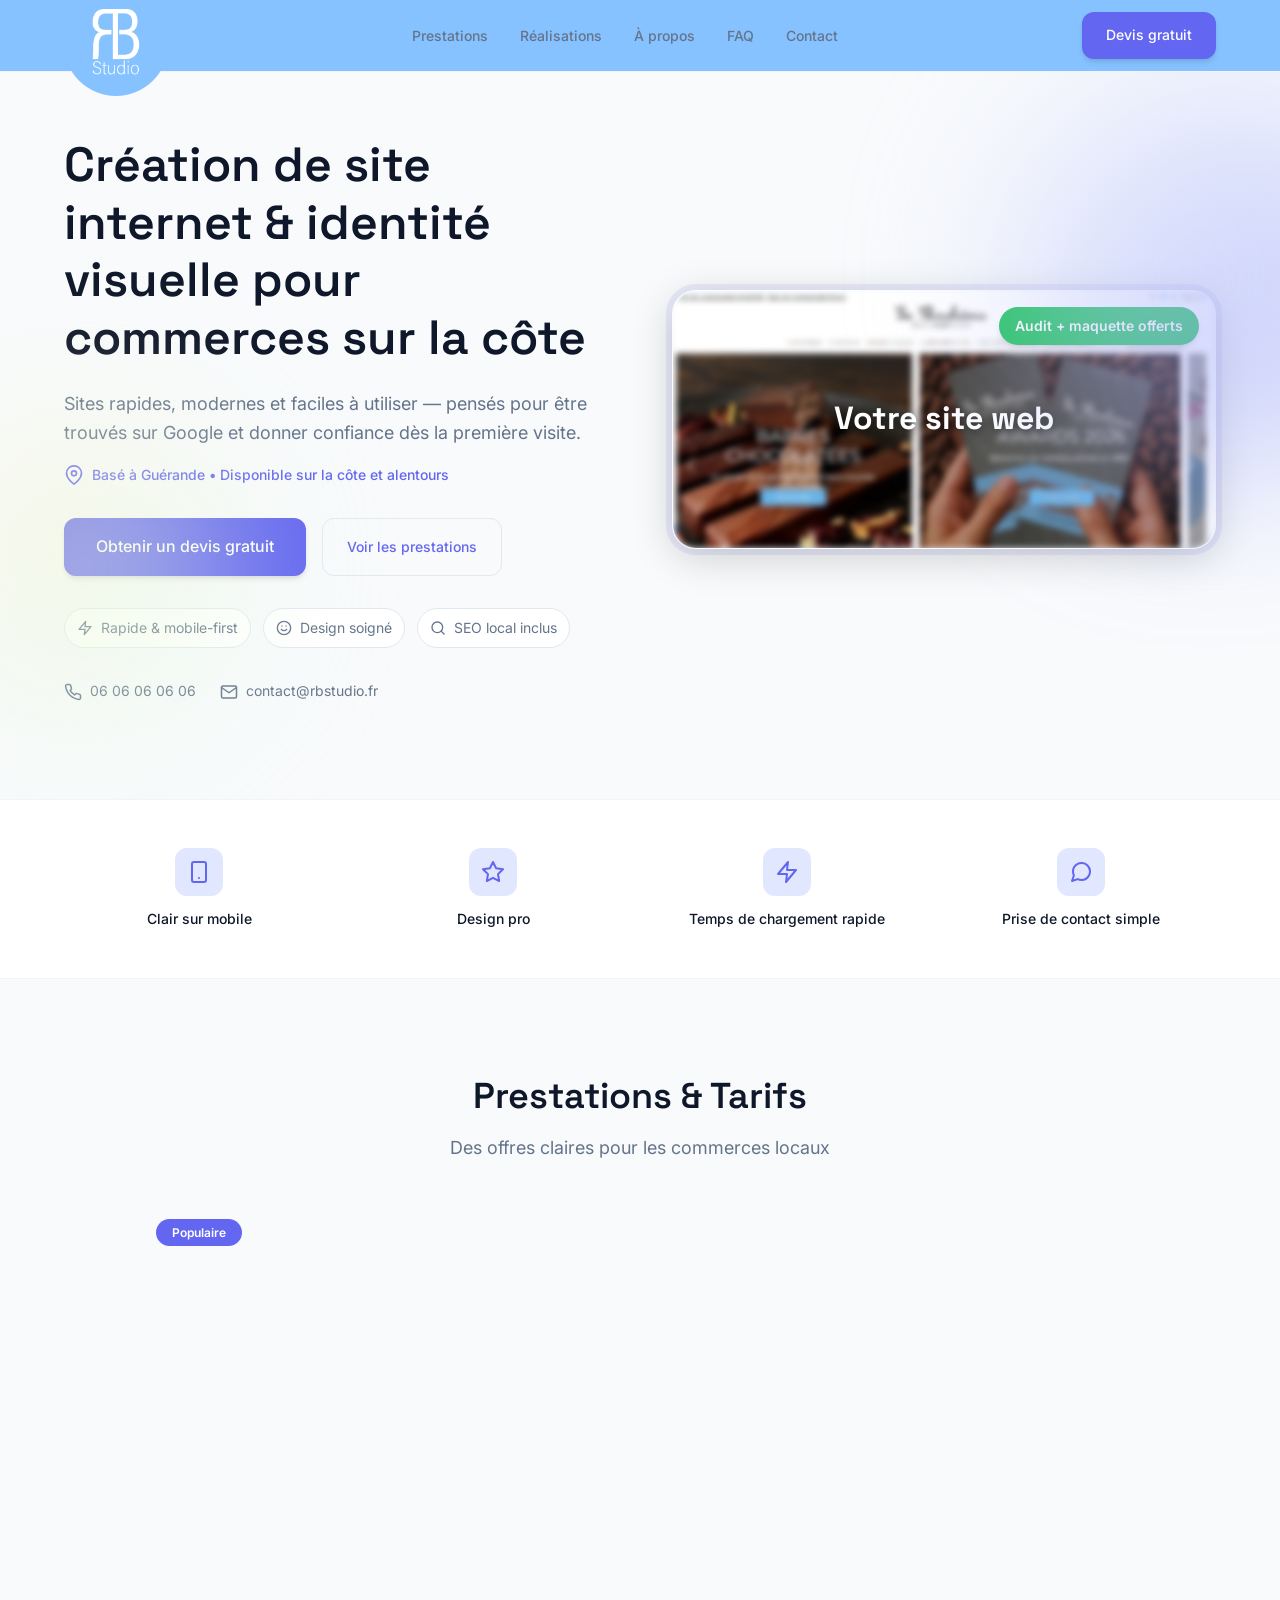
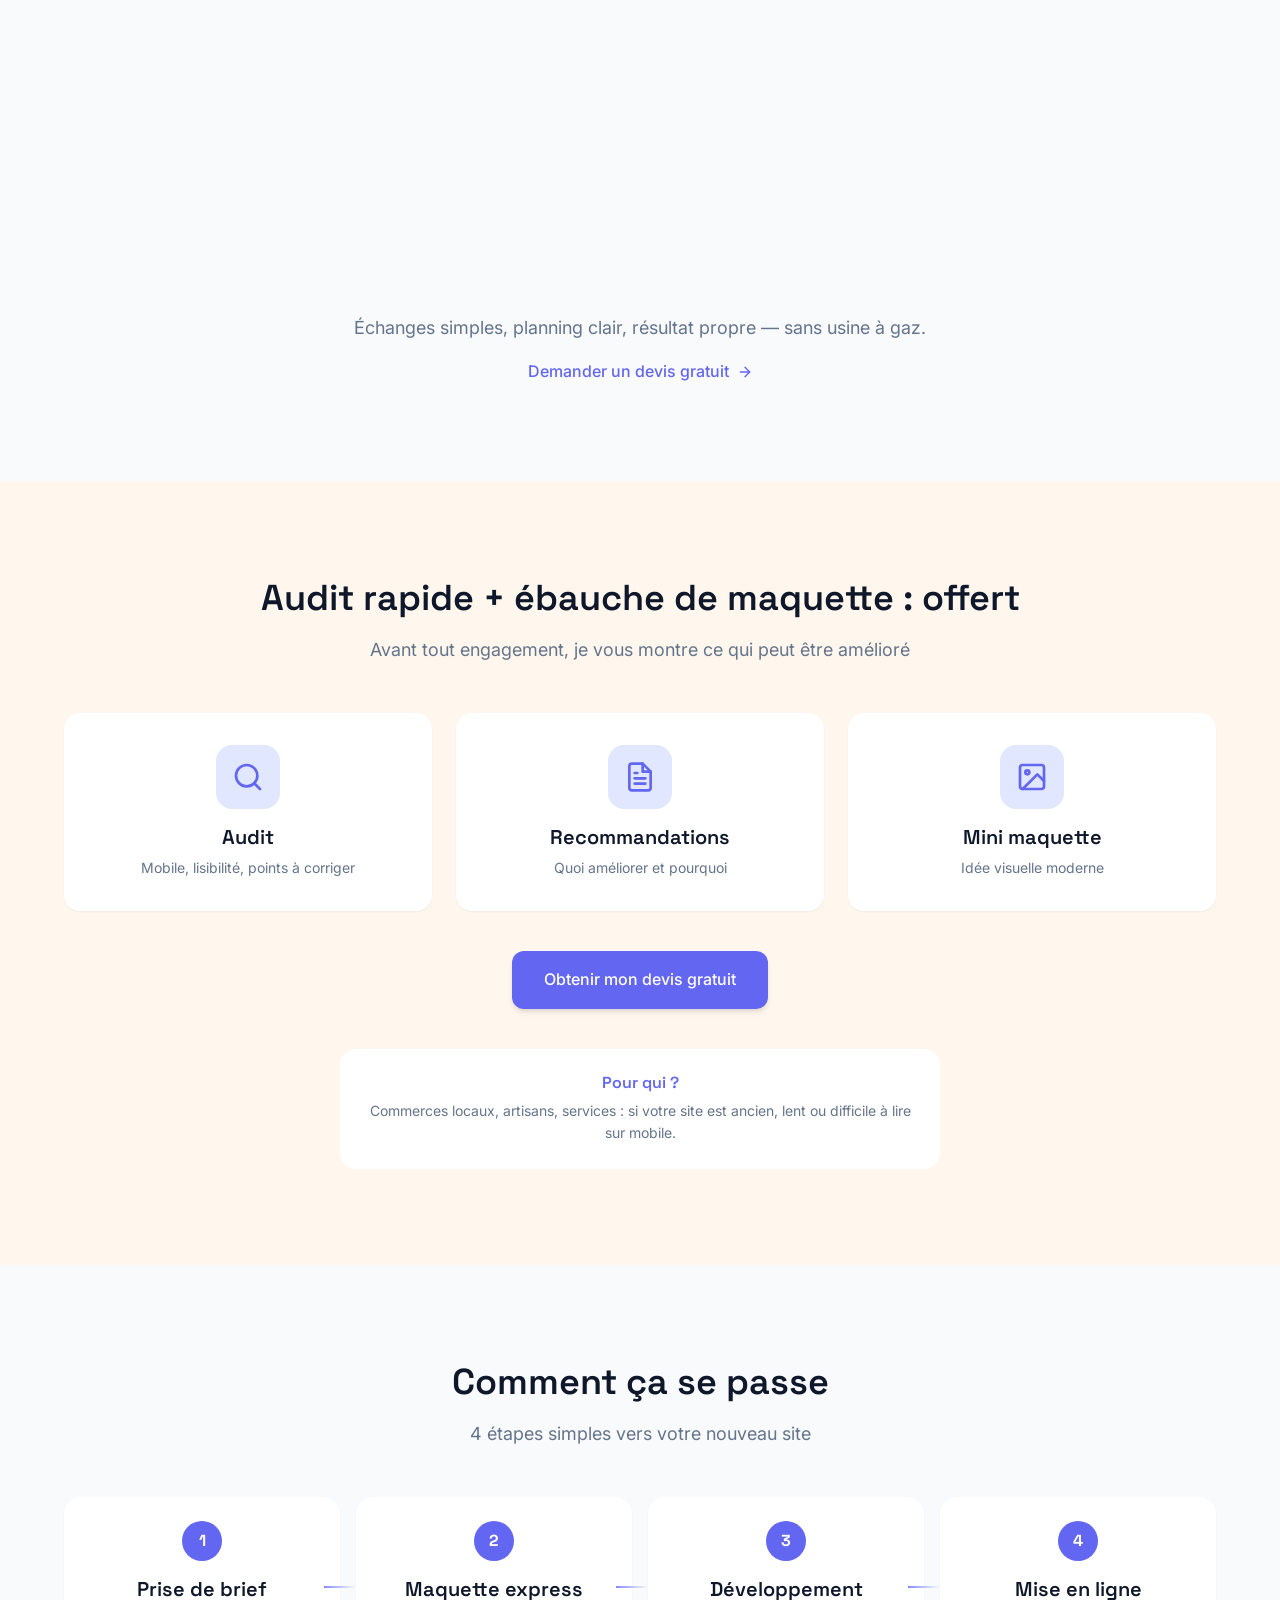
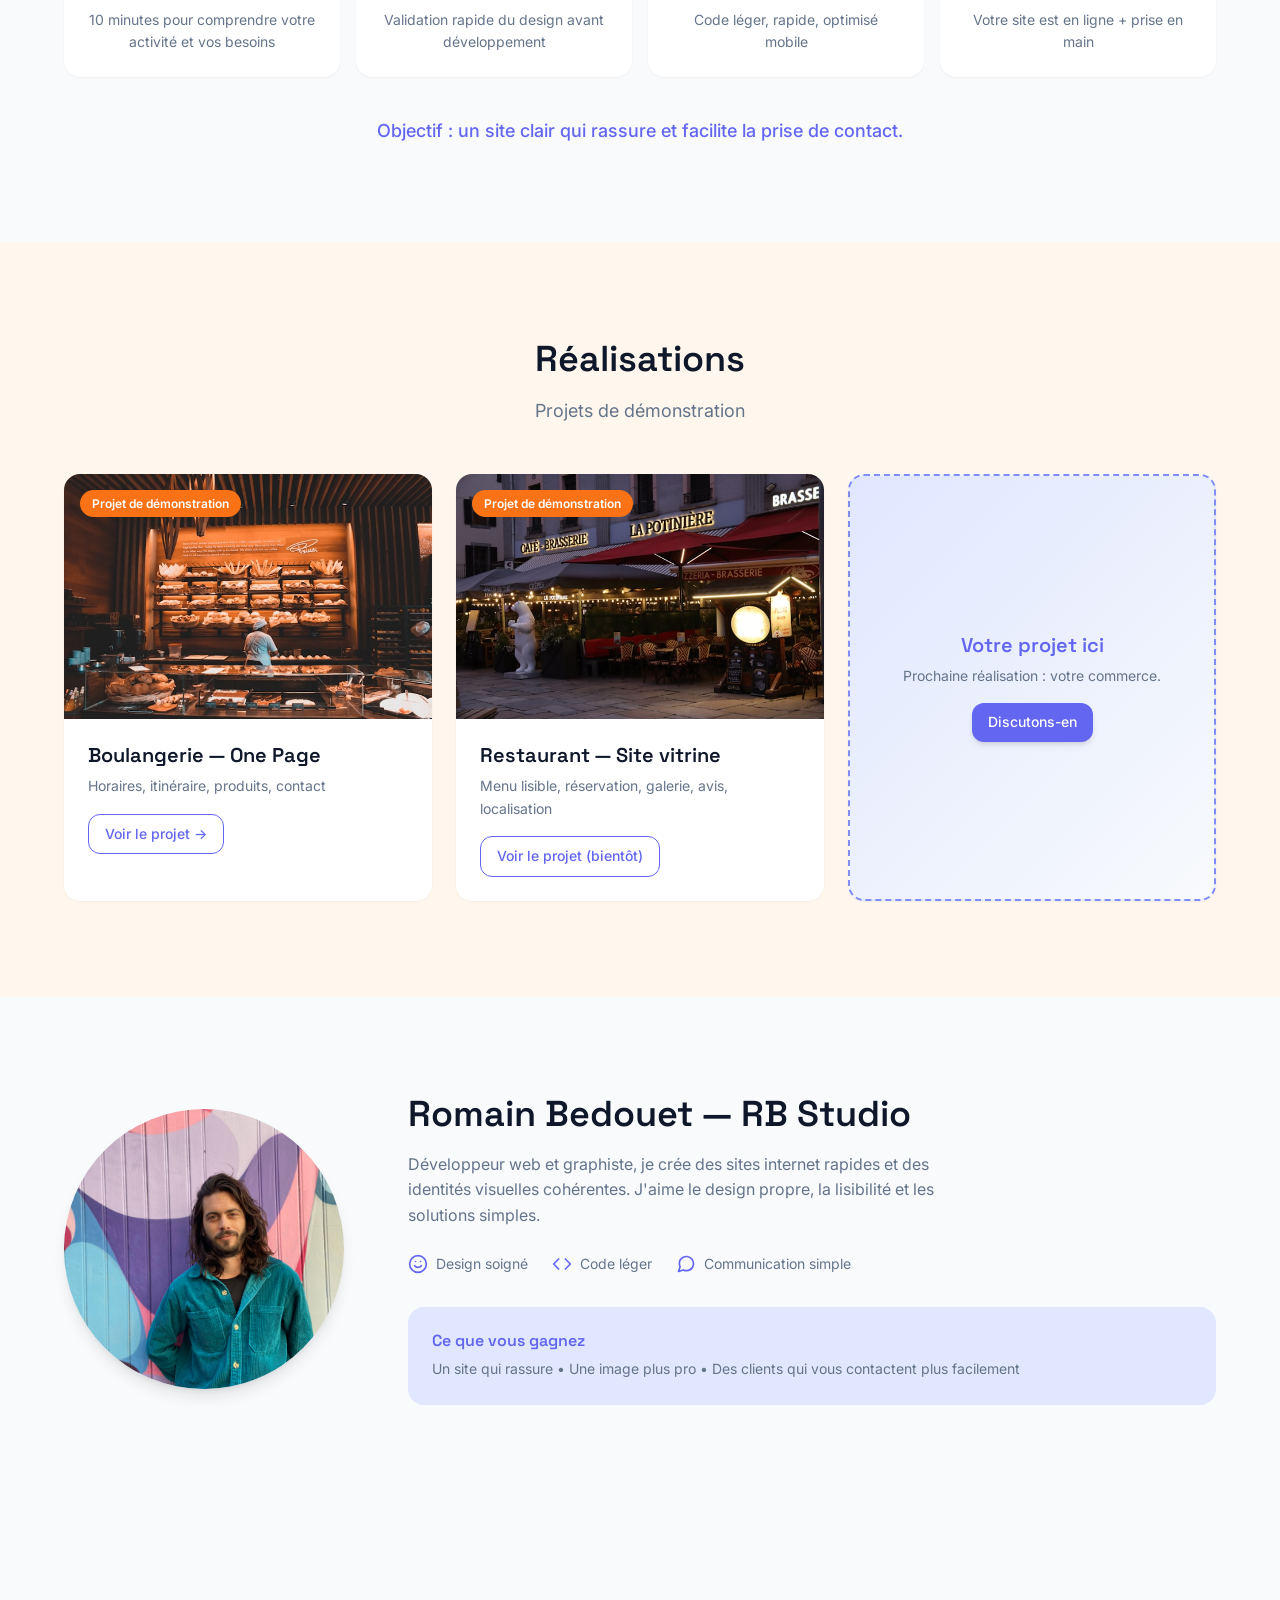
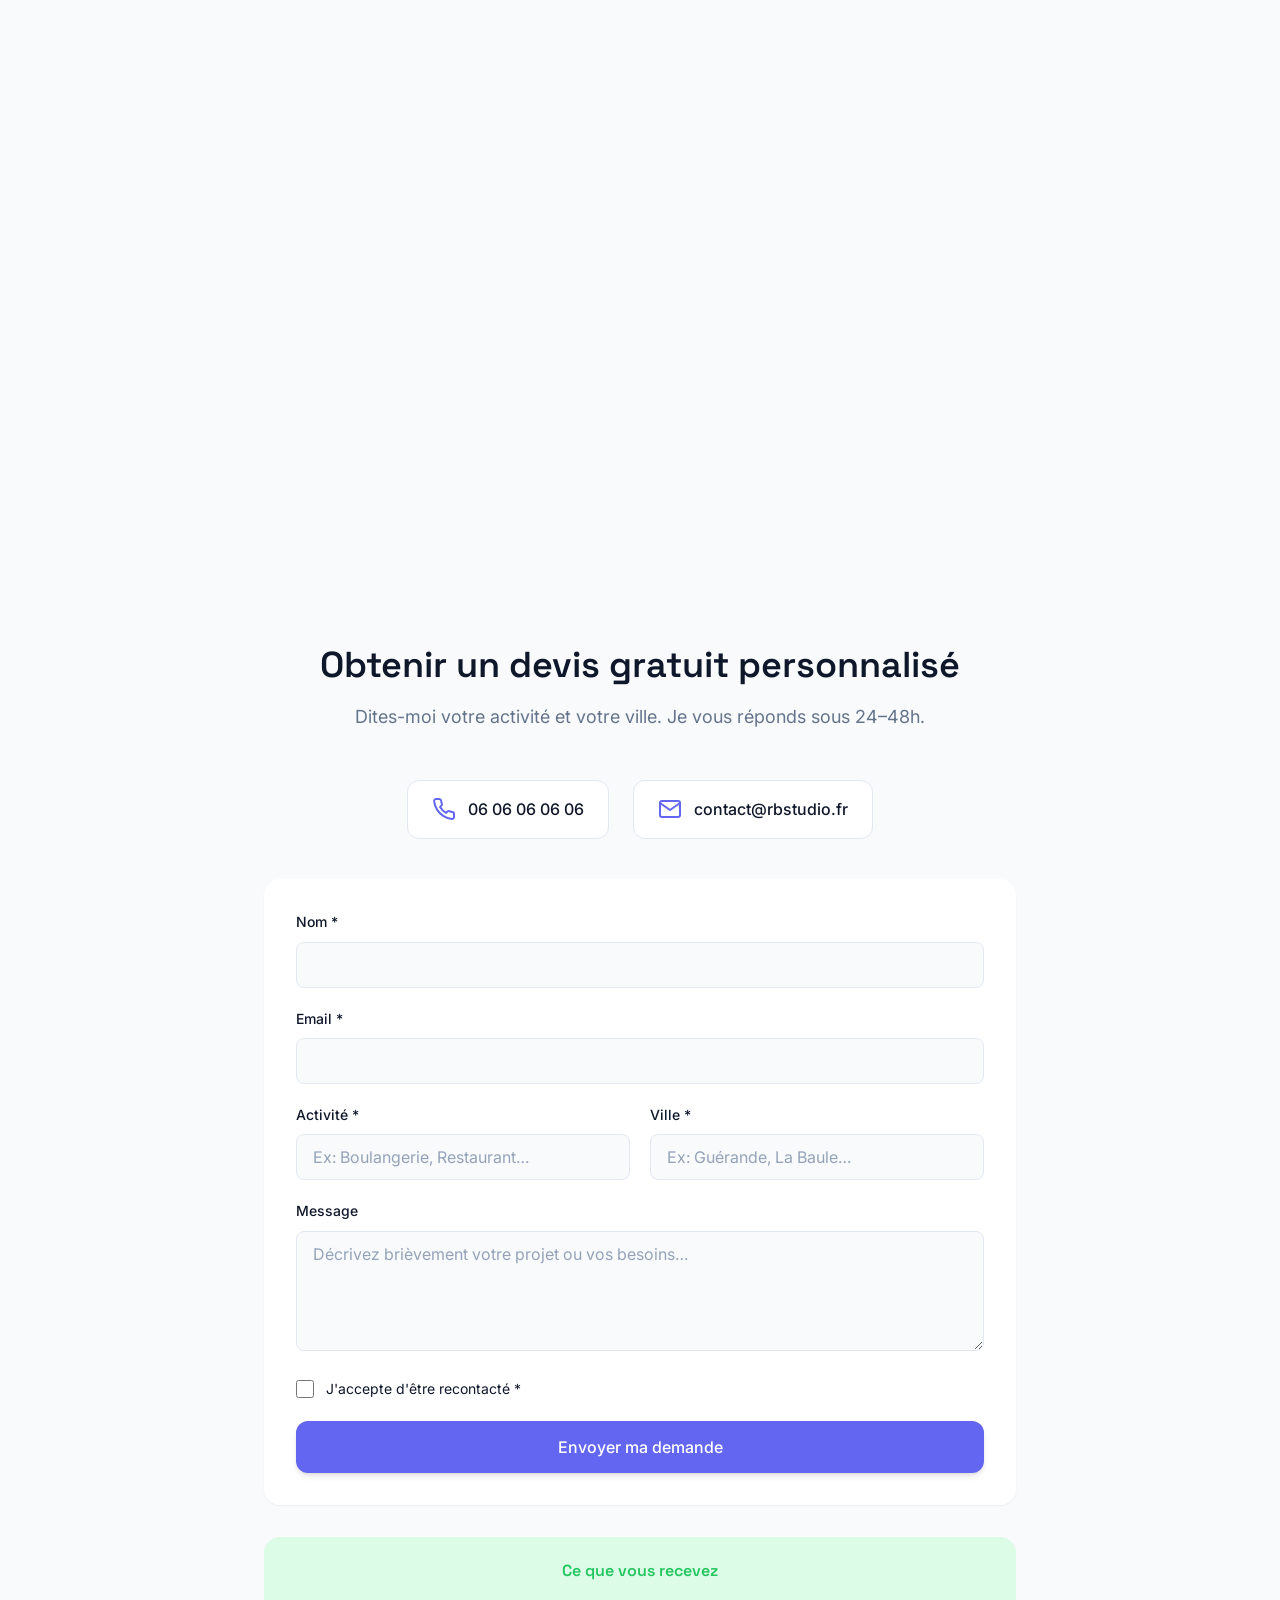
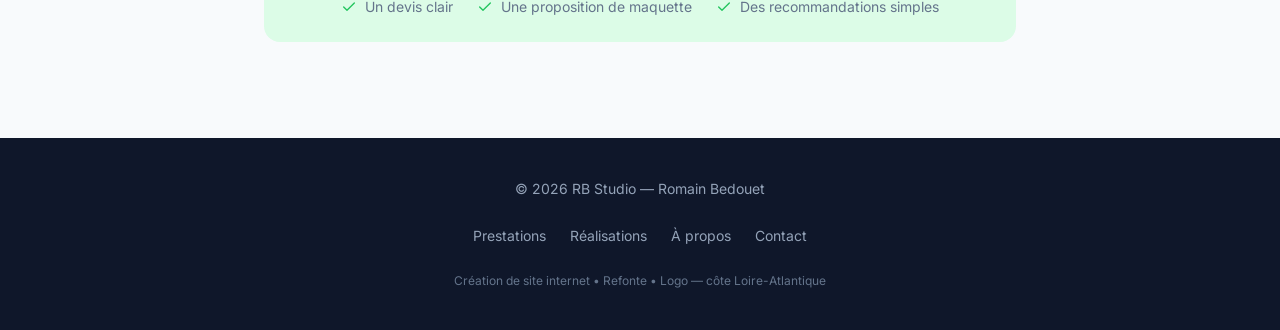
<file: index.html>
<!DOCTYPE html>
<html lang="fr">
<head>
    <meta charset="UTF-8">
    <meta name="viewport" content="width=device-width, initial-scale=1.0">

    <!-- SEO Meta Tags -->
    <title>RB Studio — Site internet & logo | Côte Loire-Atlantique</title>
    <meta name="description" content="Création de site internet, site vitrine et refonte pour commerces locaux. Logo et identité visuelle. Basé à Guérande, disponible sur La Baule et toute la côte Loire-Atlantique.">
    <meta name="keywords" content="création site internet, site vitrine, refonte site, logo, Guérande, La Baule, Loire-Atlantique, développeur web, graphiste">
    <meta name="author" content="Romain Bedouet - RB Studio">
    <link rel="canonical" href="https://example.com/">

    <!-- Open Graph -->
    <meta property="og:title" content="RB Studio — Site internet & logo | Côte Loire-Atlantique">
    <meta property="og:description" content="Création de site internet, site vitrine et refonte pour commerces locaux. Logo et identité visuelle. Basé à Guérande, disponible sur la côte Loire-Atlantique.">
    <meta property="og:image" content="https://placehold.co/1200x630/6366F1/FFFFFF?text=RB+Studio">
    <meta property="og:url" content="https://example.com/">
    <meta property="og:type" content="website">
    <meta property="og:locale" content="fr_FR">

    <!-- Twitter Card -->
    <meta name="twitter:card" content="summary_large_image">
    <meta name="twitter:title" content="RB Studio — Site internet & logo | Côte Loire-Atlantique">
    <meta name="twitter:description" content="Création de site internet et identité visuelle pour commerces locaux sur la côte Loire-Atlantique.">

    <!-- Favicon placeholder -->
    <link rel="icon" type="image/svg+xml" href="data:image/svg+xml,<svg xmlns='http://www.w3.org/2000/svg' viewBox='0 0 100 100'><text y='.9em' font-size='90'>🎨</text></svg>">

    <!-- Google Fonts -->
    <link rel="preconnect" href="https://fonts.googleapis.com">
    <link rel="preconnect" href="https://fonts.gstatic.com" crossorigin>
    <link href="https://fonts.googleapis.com/css2?family=Inter:wght@400;500;600&family=Space+Grotesk:wght@500;600;700&display=swap" rel="stylesheet">

    <!-- Styles -->
    <link rel="stylesheet" href="assets/css/styles.css">

    <!-- JSON-LD Schema.org LocalBusiness -->
    <script type="application/ld+json">
    {
        "@context": "https://schema.org",
        "@type": "LocalBusiness",
        "name": "RB Studio",
        "founder": {
            "@type": "Person",
            "name": "Romain Bedouet"
        },
        "description": "Création de site internet et identité visuelle pour commerces locaux sur la côte Loire-Atlantique",
        "email": "contact@rbstudio.fr",
        "telephone": "+33606060606",
        "url": "https://example.com",
        "areaServed": {
            "@type": "Place",
            "name": "Côte Loire-Atlantique"
        },
        "address": {
            "@type": "PostalAddress",
            "addressLocality": "Guérande",
            "addressRegion": "Loire-Atlantique",
            "addressCountry": "France"
        },
        "priceRange": "€€",
        "serviceType": ["Création de site internet", "Site vitrine", "Refonte de site", "Logo", "Identité visuelle"]
    }
    </script>
</head>
<body>
    <!-- Skip to content -->
    <a href="#main-content" class="skip-link">Aller au contenu principal</a>

    <!-- ========== HEADER ========== -->
    <header class="header" id="header">
        <div class="container header__container">
            <!-- Logo -->
            <a href="#" class="header__logo" aria-label="RB Studio - Accueil">
                <img src="assets/img/Logo RB studio blanc.png" alt="RB Studio" class="logo__img" width="120" height="40">
            </a>

            <!-- Navigation -->
            <nav class="header__nav" id="nav" aria-label="Navigation principale">
                <ul class="nav__list">
                    <li><a href="#prestations" class="nav__link">Prestations</a></li>
                    <li><a href="#realisations" class="nav__link">Réalisations</a></li>
                    <li><a href="#a-propos" class="nav__link">À propos</a></li>
                    <li><a href="#faq" class="nav__link">FAQ</a></li>
                    <li><a href="#contact" class="nav__link">Contact</a></li>
                </ul>
            </nav>

            <!-- CTA Header -->
            <a href="#contact" class="btn btn--primary header__cta">Devis gratuit</a>

            <!-- Mobile Menu Toggle -->
            <button class="header__burger" id="burger" aria-label="Ouvrir le menu" aria-expanded="false" aria-controls="nav">
                <span class="burger__line"></span>
                <span class="burger__line"></span>
                <span class="burger__line"></span>
            </button>
        </div>
    </header>

    <!-- ========== MAIN CONTENT ========== -->
    <main id="main-content">

        <!-- ========== HERO SECTION ========== -->
        <section class="hero" id="hero">
            <div class="container hero__container">
                <div class="hero__content">
                    <h1 class="hero__title">Création de site internet & identité visuelle pour commerces sur la côte</h1>
                    <p class="hero__subtitle">Sites rapides, modernes et faciles à utiliser — pensés pour être trouvés sur Google et donner confiance dès la première visite.</p>
                    <p class="hero__location">
                        <svg class="icon" width="20" height="20" viewBox="0 0 24 24" fill="none" stroke="currentColor" stroke-width="2" stroke-linecap="round" stroke-linejoin="round" aria-hidden="true">
                            <path d="M21 10c0 7-9 13-9 13s-9-6-9-13a9 9 0 0 1 18 0z"></path>
                            <circle cx="12" cy="10" r="3"></circle>
                        </svg>
                        Basé à Guérande • Disponible sur la côte et alentours
                    </p>

                    <!-- CTA Buttons -->
                    <div class="hero__cta-group">
                        <a href="#contact" class="btn btn--primary btn--lg">Obtenir un devis gratuit</a>
                        <a href="#prestations" class="btn btn--secondary">Voir les prestations</a>
                    </div>

                    <!-- Chips -->
                    <div class="hero__chips">
                        <span class="chip">
                            <svg class="icon" width="16" height="16" viewBox="0 0 24 24" fill="none" stroke="currentColor" stroke-width="2" stroke-linecap="round" stroke-linejoin="round" aria-hidden="true">
                                <polygon points="13 2 3 14 12 14 11 22 21 10 12 10 13 2"></polygon>
                            </svg>
                            Rapide & mobile-first
                        </span>
                        <span class="chip">
                            <svg class="icon" width="16" height="16" viewBox="0 0 24 24" fill="none" stroke="currentColor" stroke-width="2" stroke-linecap="round" stroke-linejoin="round" aria-hidden="true">
                                <circle cx="12" cy="12" r="10"></circle>
                                <path d="M8 14s1.5 2 4 2 4-2 4-2"></path>
                                <line x1="9" y1="9" x2="9.01" y2="9"></line>
                                <line x1="15" y1="9" x2="15.01" y2="9"></line>
                            </svg>
                            Design soigné
                        </span>
                        <span class="chip">
                            <svg class="icon" width="16" height="16" viewBox="0 0 24 24" fill="none" stroke="currentColor" stroke-width="2" stroke-linecap="round" stroke-linejoin="round" aria-hidden="true">
                                <circle cx="11" cy="11" r="8"></circle>
                                <path d="m21 21-4.35-4.35"></path>
                            </svg>
                            SEO local inclus
                        </span>
                    </div>

                    <!-- Quick Contact -->
                    <div class="hero__quick-contact">
                        <a href="tel:+33606060606" class="quick-contact__link">
                            <svg class="icon" width="18" height="18" viewBox="0 0 24 24" fill="none" stroke="currentColor" stroke-width="2" stroke-linecap="round" stroke-linejoin="round" aria-hidden="true">
                                <path d="M22 16.92v3a2 2 0 0 1-2.18 2 19.79 19.79 0 0 1-8.63-3.07 19.5 19.5 0 0 1-6-6 19.79 19.79 0 0 1-3.07-8.67A2 2 0 0 1 4.11 2h3a2 2 0 0 1 2 1.72 12.84 12.84 0 0 0 .7 2.81 2 2 0 0 1-.45 2.11L8.09 9.91a16 16 0 0 0 6 6l1.27-1.27a2 2 0 0 1 2.11-.45 12.84 12.84 0 0 0 2.81.7A2 2 0 0 1 22 16.92z"></path>
                            </svg>
                            06 06 06 06 06
                        </a>
                        <a href="mailto:contact@rbstudio.fr" class="quick-contact__link">
                            <svg class="icon" width="18" height="18" viewBox="0 0 24 24" fill="none" stroke="currentColor" stroke-width="2" stroke-linecap="round" stroke-linejoin="round" aria-hidden="true">
                                <path d="M4 4h16c1.1 0 2 .9 2 2v12c0 1.1-.9 2-2 2H4c-1.1 0-2-.9-2-2V6c0-1.1.9-2 2-2z"></path>
                                <polyline points="22,6 12,13 2,6"></polyline>
                            </svg>
                            contact@rbstudio.fr
                        </a>
                    </div>
                </div>

                <!-- Hero Visual -->
                <div class="hero__visual">
                    <div class="hero__image-wrapper">
                        <img src="assets/img/votre site.png" alt="Aperçu d'un site web moderne et responsive" class="hero__image" width="900" height="700" loading="eager">
                        <span class="hero__image-label">Votre site web</span>
                        <span class="hero__badge">Audit + maquette offerts</span>
                    </div>
                </div>
            </div>

            <!-- Background decorations -->
            <div class="hero__blob hero__blob--1" aria-hidden="true"></div>
            <div class="hero__blob hero__blob--2" aria-hidden="true"></div>
        </section>

        <!-- ========== TRUST BANNER ========== -->
        <section class="trust" aria-label="Nos engagements">
            <div class="container">
                <div class="trust__grid">
                    <div class="trust__card">
                        <div class="trust__icon">
                            <svg width="24" height="24" viewBox="0 0 24 24" fill="none" stroke="currentColor" stroke-width="2" stroke-linecap="round" stroke-linejoin="round" aria-hidden="true">
                                <rect x="5" y="2" width="14" height="20" rx="2" ry="2"></rect>
                                <line x1="12" y1="18" x2="12.01" y2="18"></line>
                            </svg>
                        </div>
                        <span class="trust__text">Clair sur mobile</span>
                    </div>
                    <div class="trust__card">
                        <div class="trust__icon">
                            <svg width="24" height="24" viewBox="0 0 24 24" fill="none" stroke="currentColor" stroke-width="2" stroke-linecap="round" stroke-linejoin="round" aria-hidden="true">
                                <polygon points="12 2 15.09 8.26 22 9.27 17 14.14 18.18 21.02 12 17.77 5.82 21.02 7 14.14 2 9.27 8.91 8.26 12 2"></polygon>
                            </svg>
                        </div>
                        <span class="trust__text">Design pro</span>
                    </div>
                    <div class="trust__card">
                        <div class="trust__icon">
                            <svg width="24" height="24" viewBox="0 0 24 24" fill="none" stroke="currentColor" stroke-width="2" stroke-linecap="round" stroke-linejoin="round" aria-hidden="true">
                                <polygon points="13 2 3 14 12 14 11 22 21 10 12 10 13 2"></polygon>
                            </svg>
                        </div>
                        <span class="trust__text">Temps de chargement rapide</span>
                    </div>
                    <div class="trust__card">
                        <div class="trust__icon">
                            <svg width="24" height="24" viewBox="0 0 24 24" fill="none" stroke="currentColor" stroke-width="2" stroke-linecap="round" stroke-linejoin="round" aria-hidden="true">
                                <path d="M21 11.5a8.38 8.38 0 0 1-.9 3.8 8.5 8.5 0 0 1-7.6 4.7 8.38 8.38 0 0 1-3.8-.9L3 21l1.9-5.7a8.38 8.38 0 0 1-.9-3.8 8.5 8.5 0 0 1 4.7-7.6 8.38 8.38 0 0 1 3.8-.9h.5a8.48 8.48 0 0 1 8 8v.5z"></path>
                            </svg>
                        </div>
                        <span class="trust__text">Prise de contact simple</span>
                    </div>
                </div>
            </div>
        </section>

        <!-- ========== PRESTATIONS ========== -->
        <section class="prestations section" id="prestations">
            <div class="container">
                <header class="section__header">
                    <h2 class="section__title">Prestations & Tarifs</h2>
                    <p class="section__subtitle">Des offres claires pour les commerces locaux</p>
                </header>

                <div class="prestations__grid">
                    <!-- Site One Page -->
                    <div class="pricing-card-wrapper">
                        <span class="pricing-card__badge">Populaire</span>
                        <article class="pricing-card pricing-card--featured">
                            <div class="pricing-card__front">
                                <div class="pricing-card__header">
                                    <h3 class="pricing-card__title">Site One Page</h3>
                                    <p class="pricing-card__price">630 <span>€</span></p>
                                    <span class="pricing-card__delay">
                                        <svg class="icon" width="16" height="16" viewBox="0 0 24 24" fill="none" stroke="currentColor" stroke-width="2" stroke-linecap="round" stroke-linejoin="round" aria-hidden="true">
                                            <circle cx="12" cy="12" r="10"></circle>
                                            <polyline points="12 6 12 12 16 14"></polyline>
                                        </svg>
                                        ≈ 10 jours
                                    </span>
                                </div>
                                <ul class="pricing-card__features">
                                    <li>Design personnalisé</li>
                                    <li>Responsive (mobile/tablette)</li>
                                    <li>Formulaire de contact</li>
                                    <li>Google Maps intégré</li>
                                    <li>Mise en ligne</li>
                                </ul>
                                <p class="pricing-card__description">Idéal pour être visible rapidement et recevoir des demandes.</p>
                                <div class="pricing-card__actions">
                                    <button class="pricing-card__details-btn" aria-label="Voir les détails">Détails</button>
                                    <a href="#contact" class="btn btn--outline btn--full">Demander un devis</a>
                                </div>
                            </div>
                            <div class="pricing-card__back">
                                <button class="pricing-card__close-btn" aria-label="Fermer les détails">
                                    <svg width="20" height="20" viewBox="0 0 24 24" fill="none" stroke="currentColor" stroke-width="2" stroke-linecap="round" stroke-linejoin="round">
                                        <line x1="18" y1="6" x2="6" y2="18"></line>
                                        <line x1="6" y1="6" x2="18" y2="18"></line>
                                    </svg>
                                </button>
                                <h4 class="pricing-card__back-title">Site One Page — Détails</h4>
                                <ul class="pricing-card__details-list">
                                    <li><strong>Design personnalisé</strong> — Maquette unique adaptée à votre activité et votre identité</li>
                                    <li><strong>Responsive</strong> — Affichage optimal sur mobile, tablette et ordinateur</li>
                                    <li><strong>Formulaire de contact</strong> — Vos clients vous contactent facilement</li>
                                    <li><strong>Google Maps</strong> — Localisation intégrée pour vous trouver rapidement</li>
                                    <li><strong>Mise en ligne</strong> — Configuration hébergement et nom de domaine inclus</li>
                                </ul>
                                <a href="#contact" class="btn btn--outline btn--full">Demander un devis</a>
                            </div>
                        </article>
                    </div>

                    <!-- Refonte -->
                    <div class="pricing-card-wrapper">
                        <article class="pricing-card">
                            <div class="pricing-card__front">
                                <div class="pricing-card__header">
                                    <h3 class="pricing-card__title">Refonte de site</h3>
                                    <p class="pricing-card__price">810 <span>€</span></p>
                                    <span class="pricing-card__delay">
                                        <svg class="icon" width="16" height="16" viewBox="0 0 24 24" fill="none" stroke="currentColor" stroke-width="2" stroke-linecap="round" stroke-linejoin="round" aria-hidden="true">
                                            <circle cx="12" cy="12" r="10"></circle>
                                            <polyline points="12 6 12 12 16 14"></polyline>
                                        </svg>
                                        ≈ 10–14 jours
                                    </span>
                                </div>
                                <ul class="pricing-card__features">
                                    <li>Design modernisé</li>
                                    <li>Optimisation mobile</li>
                                    <li>Lisibilité & navigation améliorées</li>
                                    <li>Vitesse optimisée</li>
                                    <li>Mise en ligne</li>
                                </ul>
                                <p class="pricing-card__description">On garde l'essentiel, on modernise et on clarifie.</p>
                                <div class="pricing-card__actions">
                                    <button class="pricing-card__details-btn" aria-label="Voir les détails">Détails</button>
                                    <a href="#contact" class="btn btn--outline btn--full">Demander un devis</a>
                                </div>
                            </div>
                            <div class="pricing-card__back">
                                <button class="pricing-card__close-btn" aria-label="Fermer les détails">
                                    <svg width="20" height="20" viewBox="0 0 24 24" fill="none" stroke="currentColor" stroke-width="2" stroke-linecap="round" stroke-linejoin="round">
                                        <line x1="18" y1="6" x2="6" y2="18"></line>
                                        <line x1="6" y1="6" x2="18" y2="18"></line>
                                    </svg>
                                </button>
                                <h4 class="pricing-card__back-title">Refonte — Détails</h4>
                                <ul class="pricing-card__details-list">
                                    <li><strong>Design modernisé</strong> — Nouvelle apparence actuelle et professionnelle</li>
                                    <li><strong>Optimisation mobile</strong> — Adaptation parfaite aux smartphones et tablettes</li>
                                    <li><strong>Lisibilité améliorée</strong> — Typographie et contrastes optimisés</li>
                                    <li><strong>Vitesse optimisée</strong> — Chargement rapide pour ne pas perdre de visiteurs</li>
                                    <li><strong>Mise en ligne</strong> — Migration et mise à jour sans interruption</li>
                                </ul>
                                <a href="#contact" class="btn btn--outline btn--full">Demander un devis</a>
                            </div>
                        </article>
                    </div>

                    <!-- Site Vitrine -->
                    <div class="pricing-card-wrapper">
                        <article class="pricing-card">
                            <div class="pricing-card__front">
                                <div class="pricing-card__header">
                                    <h3 class="pricing-card__title">Site Vitrine</h3>
                                    <p class="pricing-card__price">1260 <span>€</span></p>
                                    <span class="pricing-card__delay">
                                        <svg class="icon" width="16" height="16" viewBox="0 0 24 24" fill="none" stroke="currentColor" stroke-width="2" stroke-linecap="round" stroke-linejoin="round" aria-hidden="true">
                                            <circle cx="12" cy="12" r="10"></circle>
                                            <polyline points="12 6 12 12 16 14"></polyline>
                                        </svg>
                                        ≈ 2–3 semaines
                                    </span>
                                </div>
                                <ul class="pricing-card__features">
                                    <li>4–5 pages (Accueil, Services, À propos, Contact…)</li>
                                    <li>Design personnalisé</li>
                                    <li>SEO local de base</li>
                                    <li>Formulaire + Maps</li>
                                    <li>Mise en ligne</li>
                                </ul>
                                <p class="pricing-card__description">Pour présenter clairement votre activité, vos services et vos infos.</p>
                                <div class="pricing-card__actions">
                                    <button class="pricing-card__details-btn" aria-label="Voir les détails">Détails</button>
                                    <a href="#contact" class="btn btn--outline btn--full">Demander un devis</a>
                                </div>
                            </div>
                            <div class="pricing-card__back">
                                <button class="pricing-card__close-btn" aria-label="Fermer les détails">
                                    <svg width="20" height="20" viewBox="0 0 24 24" fill="none" stroke="currentColor" stroke-width="2" stroke-linecap="round" stroke-linejoin="round">
                                        <line x1="18" y1="6" x2="6" y2="18"></line>
                                        <line x1="6" y1="6" x2="18" y2="18"></line>
                                    </svg>
                                </button>
                                <h4 class="pricing-card__back-title">Site Vitrine — Détails</h4>
                                <ul class="pricing-card__details-list">
                                    <li><strong>4–5 pages</strong> — Structure complète : Accueil, Services, À propos, Contact, etc.</li>
                                    <li><strong>Design personnalisé</strong> — Identité visuelle unique qui reflète votre activité</li>
                                    <li><strong>SEO local</strong> — Optimisation pour être trouvé sur Google dans votre zone</li>
                                    <li><strong>Formulaire + Maps</strong> — Contact facile et localisation intégrée</li>
                                    <li><strong>Mise en ligne</strong> — Configuration complète hébergement et domaine</li>
                                </ul>
                                <a href="#contact" class="btn btn--outline btn--full">Demander un devis</a>
                            </div>
                        </article>
                    </div>

                    <!-- Identité Visuelle -->
                    <div class="pricing-card-wrapper">
                        <article class="pricing-card pricing-card--double">
                            <div class="pricing-card__front">
                                <div class="pricing-card__header">
                                    <h3 class="pricing-card__title">Identité visuelle</h3>
                                </div>
                                <div class="pricing-card__sub-options">
                                    <div class="sub-option">
                                        <div class="sub-option__header">
                                            <span class="sub-option__name">Logo simple</span>
                                            <span class="sub-option__price">180 €</span>
                                        </div>
                                        <p class="sub-option__details">2 propositions, 2 retouches, fichiers web</p>
                                        <span class="sub-option__delay">≈ 5–7 jours</span>
                                    </div>
                                    <div class="sub-option">
                                        <div class="sub-option__header">
                                            <span class="sub-option__name">Logo + mini charte</span>
                                            <span class="sub-option__price">320 €</span>
                                        </div>
                                        <p class="sub-option__details">Couleurs, typos, déclinaisons</p>
                                        <span class="sub-option__delay">≈ 7–10 jours</span>
                                    </div>
                                </div>
                                <p class="pricing-card__description">Une image cohérente pour Google, réseaux sociaux et supports.</p>
                                <div class="pricing-card__actions">
                                    <button class="pricing-card__details-btn" aria-label="Voir les détails">Détails</button>
                                    <a href="#contact" class="btn btn--outline btn--full">Demander un devis</a>
                                </div>
                            </div>
                            <div class="pricing-card__back">
                                <button class="pricing-card__close-btn" aria-label="Fermer les détails">
                                    <svg width="20" height="20" viewBox="0 0 24 24" fill="none" stroke="currentColor" stroke-width="2" stroke-linecap="round" stroke-linejoin="round">
                                        <line x1="18" y1="6" x2="6" y2="18"></line>
                                        <line x1="6" y1="6" x2="18" y2="18"></line>
                                    </svg>
                                </button>
                                <h4 class="pricing-card__back-title">Identité visuelle — Détails</h4>
                                <ul class="pricing-card__details-list">
                                    <li><strong>Logo simple (180€)</strong> — 2 propositions créatives, 2 retouches incluses, fichiers web (PNG, SVG)</li>
                                    <li><strong>Logo + mini charte (320€)</strong> — Logo complet + palette de couleurs + typographies recommandées</li>
                                    <li><strong>Déclinaisons</strong> — Versions pour fond clair/sombre, favicon, réseaux sociaux</li>
                                    <li><strong>Fichiers source</strong> — Formats vectoriels pour impression et web</li>
                                    <li><strong>Guide d'utilisation</strong> — Document récapitulatif pour une utilisation cohérente</li>
                                </ul>
                                <a href="#contact" class="btn btn--outline btn--full">Demander un devis</a>
                            </div>
                        </article>
                    </div>
                </div>

                <!-- Reassurance -->
                <div class="prestations__footer">
                    <p class="prestations__note">Échanges simples, planning clair, résultat propre — sans usine à gaz.</p>
                    <a href="#contact" class="link-arrow">
                        Demander un devis gratuit
                        <svg class="icon" width="16" height="16" viewBox="0 0 24 24" fill="none" stroke="currentColor" stroke-width="2" stroke-linecap="round" stroke-linejoin="round" aria-hidden="true">
                            <line x1="5" y1="12" x2="19" y2="12"></line>
                            <polyline points="12 5 19 12 12 19"></polyline>
                        </svg>
                    </a>
                </div>
            </div>
        </section>

        <!-- ========== OFFRE D'ENTRÉE ========== -->
        <section class="offer section section--alt" id="offre">
            <div class="container">
                <header class="section__header">
                    <h2 class="section__title">Audit rapide + ébauche de maquette : offert</h2>
                    <p class="section__subtitle">Avant tout engagement, je vous montre ce qui peut être amélioré</p>
                </header>

                <div class="offer__grid">
                    <div class="offer__card">
                        <div class="offer__icon">
                            <svg width="32" height="32" viewBox="0 0 24 24" fill="none" stroke="currentColor" stroke-width="2" stroke-linecap="round" stroke-linejoin="round" aria-hidden="true">
                                <circle cx="11" cy="11" r="8"></circle>
                                <path d="m21 21-4.35-4.35"></path>
                            </svg>
                        </div>
                        <h3>Audit</h3>
                        <p>Mobile, lisibilité, points à corriger</p>
                    </div>
                    <div class="offer__card">
                        <div class="offer__icon">
                            <svg width="32" height="32" viewBox="0 0 24 24" fill="none" stroke="currentColor" stroke-width="2" stroke-linecap="round" stroke-linejoin="round" aria-hidden="true">
                                <path d="M14 2H6a2 2 0 0 0-2 2v16a2 2 0 0 0 2 2h12a2 2 0 0 0 2-2V8z"></path>
                                <polyline points="14 2 14 8 20 8"></polyline>
                                <line x1="16" y1="13" x2="8" y2="13"></line>
                                <line x1="16" y1="17" x2="8" y2="17"></line>
                                <polyline points="10 9 9 9 8 9"></polyline>
                            </svg>
                        </div>
                        <h3>Recommandations</h3>
                        <p>Quoi améliorer et pourquoi</p>
                    </div>
                    <div class="offer__card">
                        <div class="offer__icon">
                            <svg width="32" height="32" viewBox="0 0 24 24" fill="none" stroke="currentColor" stroke-width="2" stroke-linecap="round" stroke-linejoin="round" aria-hidden="true">
                                <rect x="3" y="3" width="18" height="18" rx="2" ry="2"></rect>
                                <circle cx="8.5" cy="8.5" r="1.5"></circle>
                                <polyline points="21 15 16 10 5 21"></polyline>
                            </svg>
                        </div>
                        <h3>Mini maquette</h3>
                        <p>Idée visuelle moderne</p>
                    </div>
                </div>

                <div class="offer__cta">
                    <a href="#contact" class="btn btn--primary btn--lg">Obtenir mon devis gratuit</a>
                </div>

                <div class="offer__target">
                    <h4>Pour qui ?</h4>
                    <p>Commerces locaux, artisans, services : si votre site est ancien, lent ou difficile à lire sur mobile.</p>
                </div>
            </div>
        </section>

        <!-- ========== PROCESS ========== -->
        <section class="process section" id="process">
            <div class="container">
                <header class="section__header">
                    <h2 class="section__title">Comment ça se passe</h2>
                    <p class="section__subtitle">4 étapes simples vers votre nouveau site</p>
                </header>

                <div class="process__timeline">
                    <div class="process__step">
                        <div class="process__number">1</div>
                        <h3 class="process__title">Prise de brief</h3>
                        <p class="process__desc">10 minutes pour comprendre votre activité et vos besoins</p>
                    </div>
                    <div class="process__step">
                        <div class="process__number">2</div>
                        <h3 class="process__title">Maquette express</h3>
                        <p class="process__desc">Validation rapide du design avant développement</p>
                    </div>
                    <div class="process__step">
                        <div class="process__number">3</div>
                        <h3 class="process__title">Développement</h3>
                        <p class="process__desc">Code léger, rapide, optimisé mobile</p>
                    </div>
                    <div class="process__step">
                        <div class="process__number">4</div>
                        <h3 class="process__title">Mise en ligne</h3>
                        <p class="process__desc">Votre site est en ligne + prise en main</p>
                    </div>
                </div>

                <p class="process__goal">Objectif : un site clair qui rassure et facilite la prise de contact.</p>
            </div>
        </section>

        <!-- ========== RÉALISATIONS ========== -->
        <section class="realisations section section--alt" id="realisations">
            <div class="container">
                <header class="section__header">
                    <h2 class="section__title">Réalisations</h2>
                    <p class="section__subtitle">Projets de démonstration</p>
                </header>

                <div class="realisations__grid">
                    <!-- Projet 1 -->
                    <article class="project-card">
                        <span class="project-card__label">Projet de démonstration</span>
                        <div class="project-card__image">
                            <img src="assets/img/Boulangerie aléatoire.jpg" alt="Aperçu du projet de démonstration : site pour boulangerie" width="1200" height="800" loading="lazy">
                        </div>
                        <div class="project-card__content">
                            <h3 class="project-card__title">Boulangerie — One Page</h3>
                            <p class="project-card__desc">Horaires, itinéraire, produits, contact</p>
                            <a href="boulangerie/index.html" class="btn btn--outline btn--sm" aria-label="Voir le projet boulangerie">Voir le projet →</a>
                        </div>
                    </article>

                    <!-- Projet 2 -->
                    <article class="project-card">
                        <span class="project-card__label">Projet de démonstration</span>
                        <div class="project-card__image">
                            <img src="assets/img/restaurant.jpg" alt="Aperçu du projet de démonstration : site pour restaurant" width="1200" height="800" loading="lazy">
                        </div>
                        <div class="project-card__content">
                            <h3 class="project-card__title">Restaurant — Site vitrine</h3>
                            <p class="project-card__desc">Menu lisible, réservation, galerie, avis, localisation</p>
                            <a href="#" class="btn btn--outline btn--sm" aria-label="Voir le projet restaurant (bientôt disponible)">Voir le projet (bientôt)</a>
                        </div>
                    </article>

                    <!-- Projet placeholder -->
                    <article class="project-card project-card--placeholder">
                        <div class="project-card__content">
                            <h3 class="project-card__title">Votre projet ici</h3>
                            <p class="project-card__desc">Prochaine réalisation : votre commerce.</p>
                            <a href="#contact" class="btn btn--primary btn--sm">Discutons-en</a>
                        </div>
                    </article>
                </div>
            </div>
        </section>

        <!-- ========== À PROPOS ========== -->
        <section class="about section" id="a-propos">
            <div class="container">
                <div class="about__grid">
                    <div class="about__image">
                        <img src="assets/img/romain.jpg" alt="Portrait de Romain Bedouet, développeur web et graphiste" width="400" height="400" loading="lazy">
                    </div>
                    <div class="about__content">
                        <h2 class="about__title">Romain Bedouet — RB Studio</h2>
                        <p class="about__text">Développeur web et graphiste, je crée des sites internet rapides et des identités visuelles cohérentes. J'aime le design propre, la lisibilité et les solutions simples.</p>

                        <ul class="about__skills">
                            <li>
                                <svg class="icon" width="20" height="20" viewBox="0 0 24 24" fill="none" stroke="currentColor" stroke-width="2" stroke-linecap="round" stroke-linejoin="round" aria-hidden="true">
                                    <circle cx="12" cy="12" r="10"></circle>
                                    <path d="M8 14s1.5 2 4 2 4-2 4-2"></path>
                                    <line x1="9" y1="9" x2="9.01" y2="9"></line>
                                    <line x1="15" y1="9" x2="15.01" y2="9"></line>
                                </svg>
                                Design soigné
                            </li>
                            <li>
                                <svg class="icon" width="20" height="20" viewBox="0 0 24 24" fill="none" stroke="currentColor" stroke-width="2" stroke-linecap="round" stroke-linejoin="round" aria-hidden="true">
                                    <polyline points="16 18 22 12 16 6"></polyline>
                                    <polyline points="8 6 2 12 8 18"></polyline>
                                </svg>
                                Code léger
                            </li>
                            <li>
                                <svg class="icon" width="20" height="20" viewBox="0 0 24 24" fill="none" stroke="currentColor" stroke-width="2" stroke-linecap="round" stroke-linejoin="round" aria-hidden="true">
                                    <path d="M21 11.5a8.38 8.38 0 0 1-.9 3.8 8.5 8.5 0 0 1-7.6 4.7 8.38 8.38 0 0 1-3.8-.9L3 21l1.9-5.7a8.38 8.38 0 0 1-.9-3.8 8.5 8.5 0 0 1 4.7-7.6 8.38 8.38 0 0 1 3.8-.9h.5a8.48 8.48 0 0 1 8 8v.5z"></path>
                                </svg>
                                Communication simple
                            </li>
                        </ul>

                        <div class="about__benefits">
                            <h3>Ce que vous gagnez</h3>
                            <p>Un site qui rassure • Une image plus pro • Des clients qui vous contactent plus facilement</p>
                        </div>
                    </div>
                </div>
            </div>
        </section>

        <!-- ========== FAQ ========== -->
        <section class="faq section section--alt" id="faq">
            <div class="container container--narrow">
                <header class="section__header">
                    <h2 class="section__title">Questions fréquentes</h2>
                </header>

                <div class="faq__list" role="list">
                    <div class="faq__item" role="listitem">
                        <button class="faq__question" aria-expanded="false">
                            <span>Combien de temps pour un site ?</span>
                            <svg class="faq__icon" width="20" height="20" viewBox="0 0 24 24" fill="none" stroke="currentColor" stroke-width="2" stroke-linecap="round" stroke-linejoin="round" aria-hidden="true">
                                <polyline points="6 9 12 15 18 9"></polyline>
                            </svg>
                        </button>
                        <div class="faq__answer" hidden>
                            <p>Environ 10 jours pour un site one-page, 2 à 3 semaines pour un site vitrine complet. Tout dépend de la réactivité sur le contenu (textes, photos).</p>
                        </div>
                    </div>

                    <div class="faq__item" role="listitem">
                        <button class="faq__question" aria-expanded="false">
                            <span>Dois-je fournir textes et photos ?</span>
                            <svg class="faq__icon" width="20" height="20" viewBox="0 0 24 24" fill="none" stroke="currentColor" stroke-width="2" stroke-linecap="round" stroke-linejoin="round" aria-hidden="true">
                                <polyline points="6 9 12 15 18 9"></polyline>
                            </svg>
                        </button>
                        <div class="faq__answer" hidden>
                            <p>C'est mieux si vous avez du contenu, mais je peux vous aider à rédiger et utiliser des images libres de droit en attendant vos propres visuels.</p>
                        </div>
                    </div>

                    <div class="faq__item" role="listitem">
                        <button class="faq__question" aria-expanded="false">
                            <span>Pouvez-vous repartir d'un site existant ?</span>
                            <svg class="faq__icon" width="20" height="20" viewBox="0 0 24 24" fill="none" stroke="currentColor" stroke-width="2" stroke-linecap="round" stroke-linejoin="round" aria-hidden="true">
                                <polyline points="6 9 12 15 18 9"></polyline>
                            </svg>
                        </button>
                        <div class="faq__answer" hidden>
                            <p>Oui, c'est le principe de la refonte. Je garde ce qui fonctionne et je modernise le reste : design, navigation, vitesse, compatibilité mobile.</p>
                        </div>
                    </div>

                    <div class="faq__item" role="listitem">
                        <button class="faq__question" aria-expanded="false">
                            <span>Puis-je vous appeler avant de m'engager ?</span>
                            <svg class="faq__icon" width="20" height="20" viewBox="0 0 24 24" fill="none" stroke="currentColor" stroke-width="2" stroke-linecap="round" stroke-linejoin="round" aria-hidden="true">
                                <polyline points="6 9 12 15 18 9"></polyline>
                            </svg>
                        </button>
                        <div class="faq__answer" hidden>
                            <p>Bien sûr. Vous pouvez m'appeler au <a href="tel:+33606060606">06 06 06 06 06</a> pour discuter de votre projet avant toute chose.</p>
                        </div>
                    </div>

                    <div class="faq__item" role="listitem">
                        <button class="faq__question" aria-expanded="false">
                            <span>Travaillez-vous pour les commerces sur la côte ?</span>
                            <svg class="faq__icon" width="20" height="20" viewBox="0 0 24 24" fill="none" stroke="currentColor" stroke-width="2" stroke-linecap="round" stroke-linejoin="round" aria-hidden="true">
                                <polyline points="6 9 12 15 18 9"></polyline>
                            </svg>
                        </button>
                        <div class="faq__answer" hidden>
                            <p>Oui, je suis basé à Guérande et disponible sur toute la côte Loire-Atlantique : La Baule, Pornichet, Le Pouliguen, Le Croisic, et les alentours.</p>
                        </div>
                    </div>
                </div>
            </div>
        </section>

        <!-- ========== CONTACT ========== -->
        <section class="contact section" id="contact">
            <div class="container container--narrow">
                <header class="section__header">
                    <h2 class="section__title">Obtenir un devis gratuit personnalisé</h2>
                    <p class="section__subtitle">Dites-moi votre activité et votre ville. Je vous réponds sous 24–48h.</p>
                </header>

                <!-- Direct Contact -->
                <div class="contact__direct">
                    <a href="tel:+33606060606" class="contact__link contact__link--phone">
                        <svg class="icon" width="24" height="24" viewBox="0 0 24 24" fill="none" stroke="currentColor" stroke-width="2" stroke-linecap="round" stroke-linejoin="round" aria-hidden="true">
                            <path d="M22 16.92v3a2 2 0 0 1-2.18 2 19.79 19.79 0 0 1-8.63-3.07 19.5 19.5 0 0 1-6-6 19.79 19.79 0 0 1-3.07-8.67A2 2 0 0 1 4.11 2h3a2 2 0 0 1 2 1.72 12.84 12.84 0 0 0 .7 2.81 2 2 0 0 1-.45 2.11L8.09 9.91a16 16 0 0 0 6 6l1.27-1.27a2 2 0 0 1 2.11-.45 12.84 12.84 0 0 0 2.81.7A2 2 0 0 1 22 16.92z"></path>
                        </svg>
                        06 06 06 06 06
                    </a>
                    <a href="mailto:contact@rbstudio.fr" class="contact__link contact__link--email">
                        <svg class="icon" width="24" height="24" viewBox="0 0 24 24" fill="none" stroke="currentColor" stroke-width="2" stroke-linecap="round" stroke-linejoin="round" aria-hidden="true">
                            <path d="M4 4h16c1.1 0 2 .9 2 2v12c0 1.1-.9 2-2 2H4c-1.1 0-2-.9-2-2V6c0-1.1.9-2 2-2z"></path>
                            <polyline points="22,6 12,13 2,6"></polyline>
                        </svg>
                        contact@rbstudio.fr
                    </a>
                </div>

                <!-- Contact Form -->
                <form class="contact__form" action="https://api.web3forms.com/submit" method="POST">
                    <input type="hidden" name="access_key" value="5644ac50-2cfd-49f7-ab90-b3afc59f6ce2">
                    <input type="hidden" name="subject" value="Nouveau devis — RB Studio">
                    <input type="hidden" name="redirect" value="false">
                    <input type="hidden" name="replyto" value="contact@rbstudio.fr">
                    <input type="hidden" name="from_name" value="RB Studio">
                    <div class="form__group">
                        <label for="name" class="form__label">Nom *</label>
                        <input type="text" id="name" name="name" class="form__input" required autocomplete="name">
                    </div>

                    <div class="form__group">
                        <label for="email" class="form__label">Email *</label>
                        <input type="email" id="email" name="email" class="form__input" required autocomplete="email">
                    </div>

                    <div class="form__row">
                        <div class="form__group">
                            <label for="activity" class="form__label">Activité *</label>
                            <input type="text" id="activity" name="activity" class="form__input" placeholder="Ex: Boulangerie, Restaurant…" required>
                        </div>
                        <div class="form__group">
                            <label for="city" class="form__label">Ville *</label>
                            <input type="text" id="city" name="city" class="form__input" placeholder="Ex: Guérande, La Baule…" required autocomplete="address-level2">
                        </div>
                    </div>

                    <div class="form__group">
                        <label for="message" class="form__label">Message</label>
                        <textarea id="message" name="message" class="form__textarea" rows="4" placeholder="Décrivez brièvement votre projet ou vos besoins…"></textarea>
                    </div>

                    <div class="form__group form__group--checkbox">
                        <input type="checkbox" id="consent" name="consent" class="form__checkbox" required>
                        <label for="consent" class="form__label form__label--checkbox">J'accepte d'être recontacté *</label>
                    </div>

                    <button type="submit" class="btn btn--primary btn--lg btn--full">Envoyer ma demande</button>
                </form>

                <div id="form-success" class="form__feedback form__feedback--success" hidden>
                    <svg width="32" height="32" viewBox="0 0 24 24" fill="none" stroke="currentColor" stroke-width="2" stroke-linecap="round" stroke-linejoin="round" aria-hidden="true"><path d="M22 11.08V12a10 10 0 1 1-5.93-9.14"></path><polyline points="22 4 12 14.01 9 11.01"></polyline></svg>
                    <p><strong>Message envoyé !</strong><br>Je vous recontacte rapidement.</p>
                </div>

                <div id="form-error" class="form__feedback form__feedback--error" hidden>
                    <p>Une erreur est survenue. Réessayez ou contactez-moi directement à <a href="mailto:contact@rbstudio.fr">contact@rbstudio.fr</a>.</p>
                </div>

                <!-- What you get -->
                <div class="contact__benefits">
                    <h3>Ce que vous recevez</h3>
                    <ul>
                        <li>
                            <svg class="icon" width="16" height="16" viewBox="0 0 24 24" fill="none" stroke="currentColor" stroke-width="2" stroke-linecap="round" stroke-linejoin="round" aria-hidden="true">
                                <polyline points="20 6 9 17 4 12"></polyline>
                            </svg>
                            Un devis clair
                        </li>
                        <li>
                            <svg class="icon" width="16" height="16" viewBox="0 0 24 24" fill="none" stroke="currentColor" stroke-width="2" stroke-linecap="round" stroke-linejoin="round" aria-hidden="true">
                                <polyline points="20 6 9 17 4 12"></polyline>
                            </svg>
                            Une proposition de maquette
                        </li>
                        <li>
                            <svg class="icon" width="16" height="16" viewBox="0 0 24 24" fill="none" stroke="currentColor" stroke-width="2" stroke-linecap="round" stroke-linejoin="round" aria-hidden="true">
                                <polyline points="20 6 9 17 4 12"></polyline>
                            </svg>
                            Des recommandations simples
                        </li>
                    </ul>
                </div>
            </div>
        </section>
    </main>

    <!-- ========== FOOTER ========== -->
    <footer class="footer">
        <div class="container">
            <div class="footer__content">
                <p class="footer__copy">© <span id="year"></span> RB Studio — Romain Bedouet</p>
                <nav class="footer__nav" aria-label="Liens du pied de page">
                    <a href="#prestations">Prestations</a>
                    <a href="#realisations">Réalisations</a>
                    <a href="#a-propos">À propos</a>
                    <a href="#contact">Contact</a>
                </nav>
                <p class="footer__seo">Création de site internet • Refonte • Logo — côte Loire-Atlantique</p>
            </div>
        </div>
    </footer>

    <!-- Back to top button -->
    <button class="back-to-top" id="backToTop" aria-label="Retour en haut de page" hidden>
        <svg width="20" height="20" viewBox="0 0 24 24" fill="none" stroke="currentColor" stroke-width="2" stroke-linecap="round" stroke-linejoin="round" aria-hidden="true">
            <polyline points="18 15 12 9 6 15"></polyline>
        </svg>
    </button>

    <!-- JavaScript -->
    <script src="assets/js/main.js"></script>
</body>
</html>
</file>
<file: assets/css/styles.css>
/* ========================================
   RB Studio — Styles CSS
   Direction artistique : Pastel clair + Dynamique
   ======================================== */

/* ----------------------------------------
   CSS Custom Properties (Variables)
   ---------------------------------------- */
:root {
  /* Colors - Main Palette */
  --color-bg: #F8FAFC;
  --color-bg-alt: #FFF7ED;
  --color-text: #0F172A;
  --color-text-muted: #64748B;
  --color-text-light: #94A3B8;

  /* Accent Colors */
  --color-primary: #6366F1;
  --color-primary-light: #818CF8;
  --color-primary-dark: #4F46E5;
  --color-primary-bg: #E0E7FF;

  /* Secondary Accents (use sparingly) */
  --color-success: #22C55E;
  --color-success-bg: #DCFCE7;
  --color-warning: #F97316;
  --color-warning-bg: #FEF3C7;

  /* UI Colors */
  --color-white: #FFFFFF;
  --color-border: #E2E8F0;
  --color-border-light: #F1F5F9;

  /* Typography */
  --font-heading: 'Space Grotesk', system-ui, sans-serif;
  --font-body: 'Inter', system-ui, sans-serif;

  /* Font Sizes */
  --text-xs: 0.75rem;
  --text-sm: 0.875rem;
  --text-base: 1rem;
  --text-lg: 1.125rem;
  --text-xl: 1.25rem;
  --text-2xl: 1.5rem;
  --text-3xl: 1.875rem;
  --text-4xl: 2.25rem;
  --text-5xl: 3rem;

  /* Spacing */
  --space-1: 0.25rem;
  --space-2: 0.5rem;
  --space-3: 0.75rem;
  --space-4: 1rem;
  --space-5: 1.25rem;
  --space-6: 1.5rem;
  --space-8: 2rem;
  --space-10: 2.5rem;
  --space-12: 3rem;
  --space-16: 4rem;
  --space-20: 5rem;
  --space-24: 6rem;

  /* Border Radius */
  --radius-sm: 0.375rem;
  --radius-md: 0.5rem;
  --radius-lg: 0.75rem;
  --radius-xl: 1rem;
  --radius-2xl: 1.5rem;
  --radius-full: 9999px;

  /* Shadows */
  --shadow-sm: 0 1px 2px 0 rgb(0 0 0 / 0.05);
  --shadow-md: 0 4px 6px -1px rgb(0 0 0 / 0.1), 0 2px 4px -2px rgb(0 0 0 / 0.1);
  --shadow-lg: 0 10px 15px -3px rgb(0 0 0 / 0.1), 0 4px 6px -4px rgb(0 0 0 / 0.1);
  --shadow-xl: 0 20px 25px -5px rgb(0 0 0 / 0.1), 0 8px 10px -6px rgb(0 0 0 / 0.1);

  /* Transitions */
  --transition-fast: 150ms ease;
  --transition-base: 250ms ease;
  --transition-slow: 350ms ease;

  /* Layout */
  --header-height: 4.5rem;
  --container-max: 1200px;
  --container-narrow: 800px;
}

/* ----------------------------------------
   Reset & Base
   ---------------------------------------- */
*,
*::before,
*::after {
  box-sizing: border-box;
  margin: 0;
  padding: 0;
}

html {
  scroll-behavior: smooth;
  scroll-padding-top: var(--header-height);
}

/* Respect reduced motion preference */
@media (prefers-reduced-motion: reduce) {
  html {
    scroll-behavior: auto;
  }

  *,
  *::before,
  *::after {
    animation-duration: 0.01ms !important;
    animation-iteration-count: 1 !important;
    transition-duration: 0.01ms !important;
  }
}

body {
  font-family: var(--font-body);
  font-size: var(--text-base);
  line-height: 1.6;
  color: var(--color-text);
  background-color: var(--color-bg);
  -webkit-font-smoothing: antialiased;
  -moz-osx-font-smoothing: grayscale;
}

img {
  max-width: 100%;
  height: auto;
  display: block;
}

a {
  color: inherit;
  text-decoration: none;
}

button {
  font-family: inherit;
  cursor: pointer;
  border: none;
  background: none;
}

ul,
ol {
  list-style: none;
}

/* Focus Styles (Accessibility) */
:focus-visible {
  outline: 2px solid var(--color-primary);
  outline-offset: 2px;
}

/* ----------------------------------------
   Skip Link (Accessibility)
   ---------------------------------------- */
.skip-link {
  position: absolute;
  top: -100%;
  left: var(--space-4);
  z-index: 1000;
  padding: var(--space-3) var(--space-4);
  background-color: var(--color-primary);
  color: var(--color-white);
  border-radius: var(--radius-md);
  font-weight: 500;
  transition: top var(--transition-fast);
}

.skip-link:focus {
  top: var(--space-4);
}

/* ----------------------------------------
   Container
   ---------------------------------------- */
.container {
  width: 100%;
  max-width: var(--container-max);
  margin: 0 auto;
  padding: 0 var(--space-6);
}

.container--narrow {
  max-width: var(--container-narrow);
}

/* ----------------------------------------
   Typography
   ---------------------------------------- */
h1,
h2,
h3,
h4,
h5,
h6 {
  font-family: var(--font-heading);
  font-weight: 600;
  line-height: 1.2;
  color: var(--color-text);
}

h1 {
  font-size: var(--text-4xl);
}

h2 {
  font-size: var(--text-3xl);
}

h3 {
  font-size: var(--text-xl);
}

@media (min-width: 768px) {
  h1 {
    font-size: var(--text-5xl);
  }

  h2 {
    font-size: var(--text-4xl);
  }
}

/* ----------------------------------------
   Buttons
   ---------------------------------------- */
.btn {
  display: inline-flex;
  align-items: center;
  justify-content: center;
  gap: var(--space-2);
  padding: var(--space-3) var(--space-6);
  font-family: var(--font-body);
  font-size: var(--text-sm);
  font-weight: 500;
  border-radius: var(--radius-lg);
  transition: all var(--transition-base);
  white-space: nowrap;
}

.btn--primary {
  background-color: var(--color-primary);
  color: var(--color-white);
  box-shadow: var(--shadow-md);
}

.btn--primary:hover {
  background-color: var(--color-primary-dark);
  transform: translateY(-2px);
  box-shadow: var(--shadow-lg);
}

.btn--secondary {
  background-color: transparent;
  color: var(--color-primary);
  border: 1px solid var(--color-border);
}

.btn--secondary:hover {
  background-color: var(--color-primary-bg);
  border-color: var(--color-primary-light);
}

.btn--outline {
  background-color: transparent;
  color: var(--color-primary);
  border: 1px solid var(--color-primary);
}

.btn--outline:hover {
  background-color: var(--color-primary);
  color: var(--color-white);
}

.btn--lg {
  padding: var(--space-4) var(--space-8);
  font-size: var(--text-base);
}

.btn--sm {
  padding: var(--space-2) var(--space-4);
  font-size: var(--text-sm);
}

.btn--full {
  width: 100%;
}

/* ----------------------------------------
   Links
   ---------------------------------------- */
.link-arrow {
  display: inline-flex;
  align-items: center;
  gap: var(--space-2);
  color: var(--color-primary);
  font-weight: 500;
  transition: gap var(--transition-base);
}

.link-arrow:hover {
  gap: var(--space-3);
}

.link-arrow .icon {
  transition: transform var(--transition-base);
}

.link-arrow:hover .icon {
  transform: translateX(4px);
}

/* ----------------------------------------
   Icons
   ---------------------------------------- */
.icon {
  flex-shrink: 0;
}

/* ----------------------------------------
   Chips
   ---------------------------------------- */
.chip {
  display: inline-flex;
  align-items: center;
  gap: var(--space-2);
  padding: var(--space-2) var(--space-3);
  background-color: var(--color-white);
  border: 1px solid var(--color-border);
  border-radius: var(--radius-full);
  font-size: var(--text-sm);
  color: var(--color-text-muted);
}

/* ----------------------------------------
   HEADER
   ---------------------------------------- */
.header {
  position: fixed;
  top: 0;
  left: 0;
  right: 0;
  z-index: 100;
  height: var(--header-height);
  background-color: rgb(133, 194, 255);
  backdrop-filter: blur(10px);
  border-bottom: 1px solid var(--color-border-light);
}

.header__container {
  display: flex;
  align-items: center;
  justify-content: space-between;
  height: 100%;
}

.header__logo {
  display: flex;
  align-items: center;
  justify-content: center;
  width: 104px;
  height: 104px;
  border-radius: 50%;
  background-color: rgb(133, 194, 255);
  backdrop-filter: blur(10px);
  flex-shrink: 0;
  position: relative;
  z-index: 1;
  margin-top: 16px;
}

.logo__img {
  height: 70px;
  width: auto;
}

.header__nav {
  display: none;
}

@media (min-width: 1024px) {
  .header__nav {
    display: block;
  }
}

.nav__list {
  display: flex;
  gap: var(--space-8);
}

.nav__link {
  position: relative;
  font-size: var(--text-sm);
  font-weight: 500;
  color: var(--color-text-muted);
  transition: color var(--transition-fast);
}

.nav__link::after {
  content: '';
  position: absolute;
  bottom: -4px;
  left: 0;
  width: 0;
  height: 2px;
  background-color: var(--color-primary);
  transition: width var(--transition-base);
}

.nav__link:hover {
  color: var(--color-text);
}

.nav__link:hover::after {
  width: 100%;
}

.header__cta {
  display: none;
}

@media (min-width: 1024px) {
  .header__cta {
    display: inline-flex;
  }
}

/* Burger Menu */
.header__burger {
  display: flex;
  flex-direction: column;
  justify-content: center;
  gap: 5px;
  width: 24px;
  height: 24px;
  z-index: 101;
}

@media (min-width: 1024px) {
  .header__burger {
    display: none;
  }
}

.burger__line {
  display: block;
  width: 100%;
  height: 2px;
  background-color: var(--color-text);
  border-radius: var(--radius-full);
  transition: all var(--transition-base);
}

.header__burger[aria-expanded="true"] .burger__line:nth-child(1) {
  transform: translateY(7px) rotate(45deg);
}

.header__burger[aria-expanded="true"] .burger__line:nth-child(2) {
  opacity: 0;
}

.header__burger[aria-expanded="true"] .burger__line:nth-child(3) {
  transform: translateY(-7px) rotate(-45deg);
}

/* Mobile Navigation */
@media (max-width: 1023px) {
  .header__nav {
    position: fixed;
    top: var(--header-height);
    left: 0;
    right: 0;
    bottom: 0;
    background-color: var(--color-bg);
    padding: var(--space-8);
    transform: translateX(100%);
    transition: transform var(--transition-base);
  }

  .header__nav.is-open {
    display: block;
    transform: translateX(0);
  }

  .nav__list {
    flex-direction: column;
    gap: var(--space-4);
  }

  .nav__link {
    font-size: var(--text-lg);
    padding: var(--space-3) 0;
    display: block;
  }

  .nav__link::after {
    bottom: 0;
  }
}

/* ----------------------------------------
   SECTIONS
   ---------------------------------------- */
.section {
  padding: var(--space-16) 0;
}

@media (min-width: 768px) {
  .section {
    padding: var(--space-24) 0;
  }
}

.section--alt {
  background-color: var(--color-bg-alt);
}

.section__header {
  text-align: center;
  margin-bottom: var(--space-12);
}

.section__title {
  margin-bottom: var(--space-4);
}

.section__subtitle {
  color: var(--color-text-muted);
  font-size: var(--text-lg);
  max-width: 600px;
  margin: 0 auto;
}

/* ----------------------------------------
   HERO
   ---------------------------------------- */
.hero {
  position: relative;
  padding-top: calc(var(--header-height) + var(--space-12));
  padding-bottom: var(--space-16);
  overflow: hidden;
}

@media (min-width: 768px) {
  .hero {
    padding-top: calc(var(--header-height) + var(--space-16));
    padding-bottom: var(--space-24);
  }
}

.hero__container {
  display: grid;
  gap: var(--space-12);
  align-items: center;
}

@media (min-width: 1024px) {
  .hero__container {
    grid-template-columns: 1fr 1fr;
    gap: var(--space-16);
  }
}

.hero__title {
  font-size: var(--text-3xl);
  margin-bottom: var(--space-6);
}

@media (min-width: 768px) {
  .hero__title {
    font-size: var(--text-5xl);
  }
}

.hero__subtitle {
  font-size: var(--text-lg);
  color: var(--color-text-muted);
  margin-bottom: var(--space-4);
  max-width: 540px;
}

.hero__location {
  display: inline-flex;
  align-items: center;
  gap: var(--space-2);
  color: var(--color-primary);
  font-size: var(--text-sm);
  font-weight: 500;
  margin-bottom: var(--space-8);
}

.hero__cta-group {
  display: flex;
  flex-wrap: wrap;
  gap: var(--space-4);
  margin-bottom: var(--space-8);
}

.hero__chips {
  display: flex;
  flex-wrap: wrap;
  gap: var(--space-3);
  margin-bottom: var(--space-8);
}

.hero__quick-contact {
  display: flex;
  flex-wrap: wrap;
  gap: var(--space-6);
}

.quick-contact__link {
  display: inline-flex;
  align-items: center;
  gap: var(--space-2);
  color: var(--color-text-muted);
  font-size: var(--text-sm);
  transition: color var(--transition-fast);
}

.quick-contact__link:hover {
  color: var(--color-primary);
}

/* Hero Visual */
.hero__visual {
  position: relative;
}

.hero__image-wrapper {
  position: relative;
  border-radius: var(--radius-2xl);
  border: 1.5px solid rgba(255,255,255,0.25);
  box-shadow: 0 8px 40px rgba(0,0,0,0.18), 0 0 0 6px rgba(99,102,241,0.10);
  overflow: hidden;
}

.hero__image {
  border-radius: var(--radius-2xl);
  box-shadow: var(--shadow-xl);
  filter: blur(3px);
}

.hero__image-label {
  position: absolute;
  top: 50%;
  left: 50%;
  transform: translate(-50%, -50%);
  color: #fff;
  font-family: var(--font-heading);
  font-size: 2rem;
  font-weight: 700;
  text-shadow: 0 2px 12px rgba(0,0,0,0.5);
  pointer-events: none;
  white-space: nowrap;
}

.hero__badge {
  position: absolute;
  top: var(--space-4);
  right: var(--space-4);
  padding: var(--space-2) var(--space-4);
  background-color: var(--color-success);
  color: var(--color-white);
  font-size: var(--text-sm);
  font-weight: 600;
  border-radius: var(--radius-full);
  box-shadow: var(--shadow-md);
}

/* Hero Background Blobs */
.hero__blob {
  position: absolute;
  border-radius: 50%;
  filter: blur(80px);
  opacity: 0.5;
  pointer-events: none;
}

.hero__blob--1 {
  width: 400px;
  height: 400px;
  background: linear-gradient(135deg, var(--color-primary-bg), var(--color-primary-light));
  top: 10%;
  right: -10%;
}

.hero__blob--2 {
  width: 300px;
  height: 300px;
  background: linear-gradient(135deg, var(--color-warning-bg), var(--color-success-bg));
  bottom: 10%;
  left: -5%;
}

/* ----------------------------------------
   TRUST BANNER
   ---------------------------------------- */
.trust {
  padding: var(--space-8) 0;
  background-color: var(--color-white);
  border-top: 1px solid var(--color-border-light);
  border-bottom: 1px solid var(--color-border-light);
}

.trust__grid {
  display: grid;
  grid-template-columns: repeat(2, 1fr);
  gap: var(--space-4);
}

@media (min-width: 768px) {
  .trust__grid {
    grid-template-columns: repeat(4, 1fr);
    gap: var(--space-6);
  }
}

.trust__card {
  display: flex;
  flex-direction: column;
  align-items: center;
  gap: var(--space-3);
  padding: var(--space-4);
  text-align: center;
}

.trust__icon {
  display: flex;
  align-items: center;
  justify-content: center;
  width: 48px;
  height: 48px;
  background-color: var(--color-primary-bg);
  color: var(--color-primary);
  border-radius: var(--radius-lg);
}

.trust__text {
  font-size: var(--text-sm);
  font-weight: 500;
  color: var(--color-text);
}

/* ----------------------------------------
   PRESTATIONS (PRICING)
   ---------------------------------------- */
.prestations__grid {
  display: grid;
  gap: var(--space-6);
  padding-top: var(--space-5);
}

@media (min-width: 768px) {
  .prestations__grid {
    grid-template-columns: repeat(2, 1fr);
  }
}

@media (min-width: 1024px) {
  .prestations__grid {
    grid-template-columns: repeat(4, 1fr);
  }
}

/* Flip Card Wrapper */
.pricing-card-wrapper {
  position: relative;
  perspective: 1000px;
  height: 100%;
}

.pricing-card {
  position: relative;
  height: 100%;
  transform-style: preserve-3d;
  transition: transform 0.6s ease;
}

.pricing-card.is-flipped {
  transform: rotateY(180deg);
}

.pricing-card__front,
.pricing-card__back {
  display: flex;
  flex-direction: column;
  padding: var(--space-6);
  background-color: var(--color-white);
  border: 1px solid var(--color-border);
  border-radius: var(--radius-xl);
  -webkit-backface-visibility: hidden;
  backface-visibility: hidden;
}

.pricing-card__front {
  position: relative;
  height: 100%;
}

.pricing-card__back {
  position: absolute;
  top: 0;
  left: 0;
  width: 100%;
  height: 100%;
  transform: rotateY(180deg);
  background: linear-gradient(135deg, var(--color-white), var(--color-primary-bg));
  overflow-y: auto;
}

.pricing-card--featured .pricing-card__front,
.pricing-card--featured .pricing-card__back {
  border-color: var(--color-primary);
  box-shadow: var(--shadow-md);
}

/* Actions Container */
.pricing-card__actions {
  display: flex;
  flex-direction: column;
  gap: var(--space-3);
  margin-top: auto;
}

/* Details Button */
.pricing-card__details-btn {
  width: 100%;
  padding: var(--space-3) var(--space-6);
  font-size: var(--text-sm);
  font-weight: 500;
  color: var(--color-primary);
  background-color: transparent;
  border: 1px solid var(--color-primary-light);
  border-radius: var(--radius-lg);
  cursor: pointer;
  transition: all var(--transition-base);
}

.pricing-card__details-btn:hover {
  background-color: var(--color-primary-bg);
  border-color: var(--color-primary);
  cursor: pointer;
}

/* Close Button */
.pricing-card__close-btn {
  position: absolute;
  top: var(--space-3);
  right: var(--space-3);
  width: 36px;
  height: 36px;
  display: flex;
  align-items: center;
  justify-content: center;
  background-color: var(--color-white);
  border: 1px solid var(--color-border);
  border-radius: var(--radius-full);
  cursor: pointer;
  transition: all var(--transition-base);
  z-index: 10;
}

.pricing-card__close-btn:hover {
  background-color: var(--color-primary);
  border-color: var(--color-primary);
  color: var(--color-white);
  cursor: pointer;
  transform: rotate(90deg);
}

.pricing-card__close-btn svg {
  stroke: currentColor;
}

/* Back Title */
.pricing-card__back-title {
  font-size: var(--text-lg);
  color: var(--color-primary);
  margin-bottom: var(--space-4);
  padding-right: var(--space-8);
}

/* Details List */
.pricing-card__details-list {
  flex: 1;
  margin-bottom: var(--space-4);
  overflow-y: auto;
}

.pricing-card__details-list li {
  position: relative;
  padding-left: var(--space-5);
  margin-bottom: var(--space-3);
  font-size: var(--text-sm);
  color: var(--color-text-muted);
  line-height: 1.5;
}

.pricing-card__details-list li::before {
  content: '';
  position: absolute;
  left: 0;
  top: 6px;
  width: 12px;
  height: 12px;
  background-image: url("data:image/svg+xml,%3Csvg xmlns='http://www.w3.org/2000/svg' viewBox='0 0 24 24' fill='none' stroke='%236366F1' stroke-width='2' stroke-linecap='round' stroke-linejoin='round'%3E%3Cpolyline points='20 6 9 17 4 12'%3E%3C/polyline%3E%3C/svg%3E");
  background-size: contain;
  background-repeat: no-repeat;
}

.pricing-card__details-list li strong {
  color: var(--color-text);
  font-weight: 600;
}

.pricing-card__badge {
  position: absolute;
  top: calc(-1 * var(--space-3));
  left: 50%;
  transform: translateX(-50%);
  z-index: 5;
  padding: var(--space-1) var(--space-4);
  background-color: var(--color-primary);
  color: var(--color-white);
  font-size: var(--text-xs);
  font-weight: 600;
  border-radius: var(--radius-full);
  white-space: nowrap;
}

.pricing-card__header {
  margin-bottom: var(--space-6);
  padding-bottom: var(--space-4);
  border-bottom: 1px solid var(--color-border-light);
}

.pricing-card__title {
  font-size: var(--text-lg);
  margin-bottom: var(--space-2);
}

.pricing-card__price {
  font-family: var(--font-heading);
  font-size: var(--text-3xl);
  font-weight: 700;
  color: var(--color-primary);
}

.pricing-card__price span {
  font-size: var(--text-lg);
  font-weight: 500;
}

.pricing-card__delay {
  display: inline-flex;
  align-items: center;
  gap: var(--space-1);
  margin-top: var(--space-2);
  font-size: var(--text-sm);
  color: var(--color-text-muted);
}

.pricing-card__features {
  flex: 1;
  margin-bottom: var(--space-6);
}

.pricing-card__features li {
  position: relative;
  padding-left: var(--space-6);
  margin-bottom: var(--space-3);
  font-size: var(--text-sm);
  color: var(--color-text-muted);
}

.pricing-card__features li::before {
  content: '';
  position: absolute;
  left: 0;
  top: 6px;
  width: 16px;
  height: 16px;
  background-image: url("data:image/svg+xml,%3Csvg xmlns='http://www.w3.org/2000/svg' viewBox='0 0 24 24' fill='none' stroke='%2322C55E' stroke-width='2' stroke-linecap='round' stroke-linejoin='round'%3E%3Cpolyline points='20 6 9 17 4 12'%3E%3C/polyline%3E%3C/svg%3E");
  background-size: contain;
  background-repeat: no-repeat;
}

.pricing-card__description {
  font-size: var(--text-sm);
  color: var(--color-text-muted);
  margin-bottom: var(--space-6);
  font-style: italic;
}

/* Double pricing card wrapper (Identity) */
.pricing-card-wrapper:has(.pricing-card--double) {
  grid-column: span 1;
}

@media (min-width: 768px) {
  .pricing-card-wrapper:has(.pricing-card--double) {
    grid-column: span 2;
  }
}

@media (min-width: 1024px) {
  .pricing-card-wrapper:has(.pricing-card--double) {
    grid-column: span 1;
  }
}

.pricing-card__sub-options {
  display: flex;
  flex-direction: column;
  gap: var(--space-4);
  margin-bottom: var(--space-6);
}

.sub-option {
  padding: var(--space-4);
  background-color: var(--color-bg);
  border-radius: var(--radius-lg);
}

.sub-option__header {
  display: flex;
  justify-content: space-between;
  align-items: center;
  margin-bottom: var(--space-2);
}

.sub-option__name {
  font-weight: 600;
  font-size: var(--text-sm);
}

.sub-option__price {
  font-family: var(--font-heading);
  font-weight: 700;
  color: var(--color-primary);
}

.sub-option__details {
  font-size: var(--text-sm);
  color: var(--color-text-muted);
  margin-bottom: var(--space-1);
}

.sub-option__delay {
  font-size: var(--text-xs);
  color: var(--color-text-light);
}

/* Prestations Footer */
.prestations__footer {
  margin-top: var(--space-12);
  text-align: center;
}

.prestations__note {
  font-size: var(--text-lg);
  color: var(--color-text-muted);
  margin-bottom: var(--space-4);
}

/* ----------------------------------------
   OFFER SECTION
   ---------------------------------------- */
.offer__grid {
  display: grid;
  gap: var(--space-6);
  margin-bottom: var(--space-10);
}

@media (min-width: 768px) {
  .offer__grid {
    grid-template-columns: repeat(3, 1fr);
  }
}

.offer__card {
  text-align: center;
  padding: var(--space-8);
  background-color: var(--color-white);
  border-radius: var(--radius-xl);
  box-shadow: var(--shadow-sm);
}

.offer__icon {
  display: inline-flex;
  align-items: center;
  justify-content: center;
  width: 64px;
  height: 64px;
  margin-bottom: var(--space-4);
  background-color: var(--color-primary-bg);
  color: var(--color-primary);
  border-radius: var(--radius-xl);
}

.offer__card h3 {
  margin-bottom: var(--space-2);
}

.offer__card p {
  color: var(--color-text-muted);
  font-size: var(--text-sm);
}

.offer__cta {
  text-align: center;
  margin-bottom: var(--space-10);
}

.offer__target {
  max-width: 600px;
  margin: 0 auto;
  padding: var(--space-6);
  background-color: var(--color-white);
  border-radius: var(--radius-xl);
  text-align: center;
}

.offer__target h4 {
  color: var(--color-primary);
  margin-bottom: var(--space-2);
}

.offer__target p {
  color: var(--color-text-muted);
  font-size: var(--text-sm);
}

/* ----------------------------------------
   PROCESS
   ---------------------------------------- */
.process__timeline {
  display: grid;
  gap: var(--space-6);
  margin-bottom: var(--space-10);
}

@media (min-width: 768px) {
  .process__timeline {
    grid-template-columns: repeat(4, 1fr);
    gap: var(--space-4);
  }
}

.process__step {
  position: relative;
  text-align: center;
  padding: var(--space-6);
  background-color: var(--color-white);
  border-radius: var(--radius-xl);
  box-shadow: var(--shadow-sm);
}

@media (min-width: 768px) {
  .process__step:not(:last-child)::after {
    content: '';
    position: absolute;
    top: 50%;
    right: calc(-1 * var(--space-4));
    transform: translateY(-50%);
    width: var(--space-8);
    height: 2px;
    background: linear-gradient(90deg, var(--color-primary-light), transparent);
  }
}

.process__number {
  display: inline-flex;
  align-items: center;
  justify-content: center;
  width: 40px;
  height: 40px;
  margin-bottom: var(--space-4);
  background-color: var(--color-primary);
  color: var(--color-white);
  font-family: var(--font-heading);
  font-weight: 700;
  border-radius: var(--radius-full);
}

.process__title {
  margin-bottom: var(--space-2);
}

.process__desc {
  font-size: var(--text-sm);
  color: var(--color-text-muted);
}

.process__goal {
  text-align: center;
  font-size: var(--text-lg);
  color: var(--color-primary);
  font-weight: 500;
}

/* ----------------------------------------
   REALISATIONS
   ---------------------------------------- */
.realisations__grid {
  display: grid;
  gap: var(--space-6);
}

@media (min-width: 768px) {
  .realisations__grid {
    grid-template-columns: repeat(3, 1fr);
  }
}

.project-card {
  position: relative;
  background-color: var(--color-white);
  border-radius: var(--radius-xl);
  overflow: hidden;
  box-shadow: var(--shadow-sm);
  transition: all var(--transition-base);
}

.project-card:hover {
  box-shadow: var(--shadow-lg);
  transform: translateY(-4px);
}

.project-card__label {
  position: absolute;
  top: var(--space-4);
  left: var(--space-4);
  z-index: 1;
  padding: var(--space-1) var(--space-3);
  background-color: var(--color-warning);
  color: var(--color-white);
  font-size: var(--text-xs);
  font-weight: 600;
  border-radius: var(--radius-full);
}

.project-card__image {
  aspect-ratio: 3/2;
  overflow: hidden;
}

.project-card__image img {
  width: 100%;
  height: 100%;
  object-fit: cover;
  transition: transform var(--transition-slow);
}

.project-card:hover .project-card__image img {
  transform: scale(1.05);
}

.project-card__content {
  padding: var(--space-6);
}

.project-card__title {
  margin-bottom: var(--space-2);
}

.project-card__desc {
  color: var(--color-text-muted);
  font-size: var(--text-sm);
  margin-bottom: var(--space-4);
}

/* Placeholder Project Card */
.project-card--placeholder {
  display: flex;
  align-items: center;
  justify-content: center;
  min-height: 300px;
  background: linear-gradient(135deg, var(--color-primary-bg), var(--color-bg));
  border: 2px dashed var(--color-primary-light);
}

.project-card--placeholder .project-card__content {
  text-align: center;
}

.project-card--placeholder .project-card__title {
  color: var(--color-primary);
}

/* ----------------------------------------
   ABOUT
   ---------------------------------------- */
.about__grid {
  display: grid;
  gap: var(--space-10);
  align-items: center;
}

@media (min-width: 768px) {
  .about__grid {
    grid-template-columns: auto 1fr;
    gap: var(--space-16);
  }
}

.about__image img {
  width: 200px;
  height: 200px;
  margin: 0 auto;
  border-radius: var(--radius-full);
  object-fit: cover;
  box-shadow: var(--shadow-lg);
}

@media (min-width: 768px) {
  .about__image img {
    width: 280px;
    height: 280px;
  }
}

.about__title {
  margin-bottom: var(--space-4);
}

.about__text {
  color: var(--color-text-muted);
  margin-bottom: var(--space-6);
  max-width: 540px;
}

.about__skills {
  display: flex;
  flex-wrap: wrap;
  gap: var(--space-6);
  margin-bottom: var(--space-8);
}

.about__skills li {
  display: flex;
  align-items: center;
  gap: var(--space-2);
  color: var(--color-text-muted);
  font-size: var(--text-sm);
}

.about__skills .icon {
  color: var(--color-primary);
}

.about__benefits {
  padding: var(--space-6);
  background-color: var(--color-primary-bg);
  border-radius: var(--radius-xl);
}

.about__benefits h3 {
  color: var(--color-primary);
  font-size: var(--text-base);
  margin-bottom: var(--space-2);
}

.about__benefits p {
  font-size: var(--text-sm);
  color: var(--color-text-muted);
}

/* ----------------------------------------
   FAQ
   ---------------------------------------- */
.faq__list {
  display: flex;
  flex-direction: column;
  gap: var(--space-4);
}

.faq__item {
  background-color: var(--color-white);
  border-radius: var(--radius-lg);
  overflow: hidden;
  box-shadow: var(--shadow-sm);
}

.faq__question {
  display: flex;
  align-items: center;
  justify-content: space-between;
  width: 100%;
  padding: var(--space-5) var(--space-6);
  text-align: left;
  font-weight: 500;
  color: var(--color-text);
  transition: background-color var(--transition-fast);
}

.faq__question:hover {
  background-color: var(--color-bg);
}

.faq__icon {
  flex-shrink: 0;
  color: var(--color-primary);
  transition: transform var(--transition-base);
}

.faq__question[aria-expanded="true"] .faq__icon {
  transform: rotate(180deg);
}

.faq__answer {
  padding: 0 var(--space-6) var(--space-5);
}

.faq__answer p {
  color: var(--color-text-muted);
  font-size: var(--text-sm);
  line-height: 1.7;
}

.faq__answer a {
  color: var(--color-primary);
  text-decoration: underline;
}

/* ----------------------------------------
   CONTACT
   ---------------------------------------- */
.contact__direct {
  display: flex;
  flex-wrap: wrap;
  justify-content: center;
  gap: var(--space-6);
  margin-bottom: var(--space-10);
}

.contact__link {
  display: inline-flex;
  align-items: center;
  gap: var(--space-3);
  padding: var(--space-4) var(--space-6);
  background-color: var(--color-white);
  border: 1px solid var(--color-border);
  border-radius: var(--radius-lg);
  font-weight: 500;
  transition: all var(--transition-base);
}

.contact__link:hover {
  border-color: var(--color-primary);
  color: var(--color-primary);
  transform: translateY(-2px);
  box-shadow: var(--shadow-md);
}

.contact__link .icon {
  color: var(--color-primary);
}

/* Contact Form */
.contact__form {
  background-color: var(--color-white);
  padding: var(--space-8);
  border-radius: var(--radius-xl);
  box-shadow: var(--shadow-sm);
  margin-bottom: var(--space-8);
}

.form__group {
  margin-bottom: var(--space-5);
}

.form__row {
  display: grid;
  gap: var(--space-5);
}

@media (min-width: 640px) {
  .form__row {
    grid-template-columns: 1fr 1fr;
  }
}

.form__label {
  display: block;
  margin-bottom: var(--space-2);
  font-size: var(--text-sm);
  font-weight: 500;
  color: var(--color-text);
}

.form__input,
.form__textarea {
  width: 100%;
  padding: var(--space-3) var(--space-4);
  font-family: var(--font-body);
  font-size: var(--text-base);
  color: var(--color-text);
  background-color: var(--color-bg);
  border: 1px solid var(--color-border);
  border-radius: var(--radius-md);
  transition: all var(--transition-fast);
}

.form__input:focus,
.form__textarea:focus {
  outline: none;
  border-color: var(--color-primary);
  box-shadow: 0 0 0 3px var(--color-primary-bg);
}

.form__input::placeholder,
.form__textarea::placeholder {
  color: var(--color-text-light);
}

.form__textarea {
  resize: vertical;
  min-height: 120px;
}

.form__group--checkbox {
  display: flex;
  align-items: flex-start;
  gap: var(--space-3);
}

.form__checkbox {
  width: 18px;
  height: 18px;
  margin-top: 2px;
  accent-color: var(--color-primary);
  cursor: pointer;
}

.form__label--checkbox {
  margin-bottom: 0;
  font-weight: 400;
  cursor: pointer;
}

/* Form Feedback */
.form__feedback[hidden] {
  display: none;
}

.form__feedback {
  display: flex;
  align-items: center;
  gap: var(--space-4);
  padding: var(--space-6);
  border-radius: var(--radius-lg);
  margin-top: var(--space-4);
}

.form__feedback--success {
  background-color: #f0fdf4;
  color: #166534;
  border: 1px solid #bbf7d0;
}

.form__feedback--error {
  background-color: #fef2f2;
  color: #991b1b;
  border: 1px solid #fecaca;
}

.form__feedback p {
  margin: 0;
}

/* Contact Benefits */
.contact__benefits {
  padding: var(--space-6);
  background-color: var(--color-success-bg);
  border-radius: var(--radius-xl);
  text-align: center;
}

.contact__benefits h3 {
  color: var(--color-success);
  font-size: var(--text-base);
  margin-bottom: var(--space-4);
}

.contact__benefits ul {
  display: flex;
  flex-wrap: wrap;
  justify-content: center;
  gap: var(--space-4) var(--space-6);
}

.contact__benefits li {
  display: flex;
  align-items: center;
  gap: var(--space-2);
  font-size: var(--text-sm);
  color: var(--color-text-muted);
}

.contact__benefits .icon {
  color: var(--color-success);
}

/* ----------------------------------------
   FOOTER
   ---------------------------------------- */
.footer {
  padding: var(--space-10) 0;
  background-color: var(--color-text);
  color: var(--color-text-light);
}

.footer__content {
  display: flex;
  flex-direction: column;
  align-items: center;
  gap: var(--space-6);
  text-align: center;
}

.footer__copy {
  font-size: var(--text-sm);
}

.footer__nav {
  display: flex;
  flex-wrap: wrap;
  justify-content: center;
  gap: var(--space-4) var(--space-6);
}

.footer__nav a {
  font-size: var(--text-sm);
  transition: color var(--transition-fast);
}

.footer__nav a:hover {
  color: var(--color-white);
}

.footer__seo {
  font-size: var(--text-xs);
  color: var(--color-text-muted);
}

/* ----------------------------------------
   BACK TO TOP
   ---------------------------------------- */
.back-to-top {
  position: fixed;
  bottom: var(--space-6);
  right: var(--space-6);
  z-index: 50;
  display: flex;
  align-items: center;
  justify-content: center;
  width: 48px;
  height: 48px;
  background-color: var(--color-primary);
  color: var(--color-white);
  border-radius: var(--radius-full);
  box-shadow: var(--shadow-lg);
  opacity: 0;
  visibility: hidden;
  transform: translateY(10px);
  transition: all var(--transition-base);
}

.back-to-top:not([hidden]) {
  opacity: 1;
  visibility: visible;
  transform: translateY(0);
}

.back-to-top:hover {
  background-color: var(--color-primary-dark);
  transform: translateY(-2px);
}

/* ----------------------------------------
   ANIMATIONS (reveal on scroll)
   ---------------------------------------- */
@media (prefers-reduced-motion: no-preference) {
  .reveal {
    opacity: 0;
    transform: translateY(20px);
    transition: opacity 0.6s ease, transform 0.6s ease;
  }

  .reveal.is-visible {
    opacity: 1;
    transform: translateY(0);
  }
}

/* ----------------------------------------
   UTILITIES
   ---------------------------------------- */
.sr-only {
  position: absolute;
  width: 1px;
  height: 1px;
  padding: 0;
  margin: -1px;
  overflow: hidden;
  clip: rect(0, 0, 0, 0);
  white-space: nowrap;
  border: 0;
}
</file>
